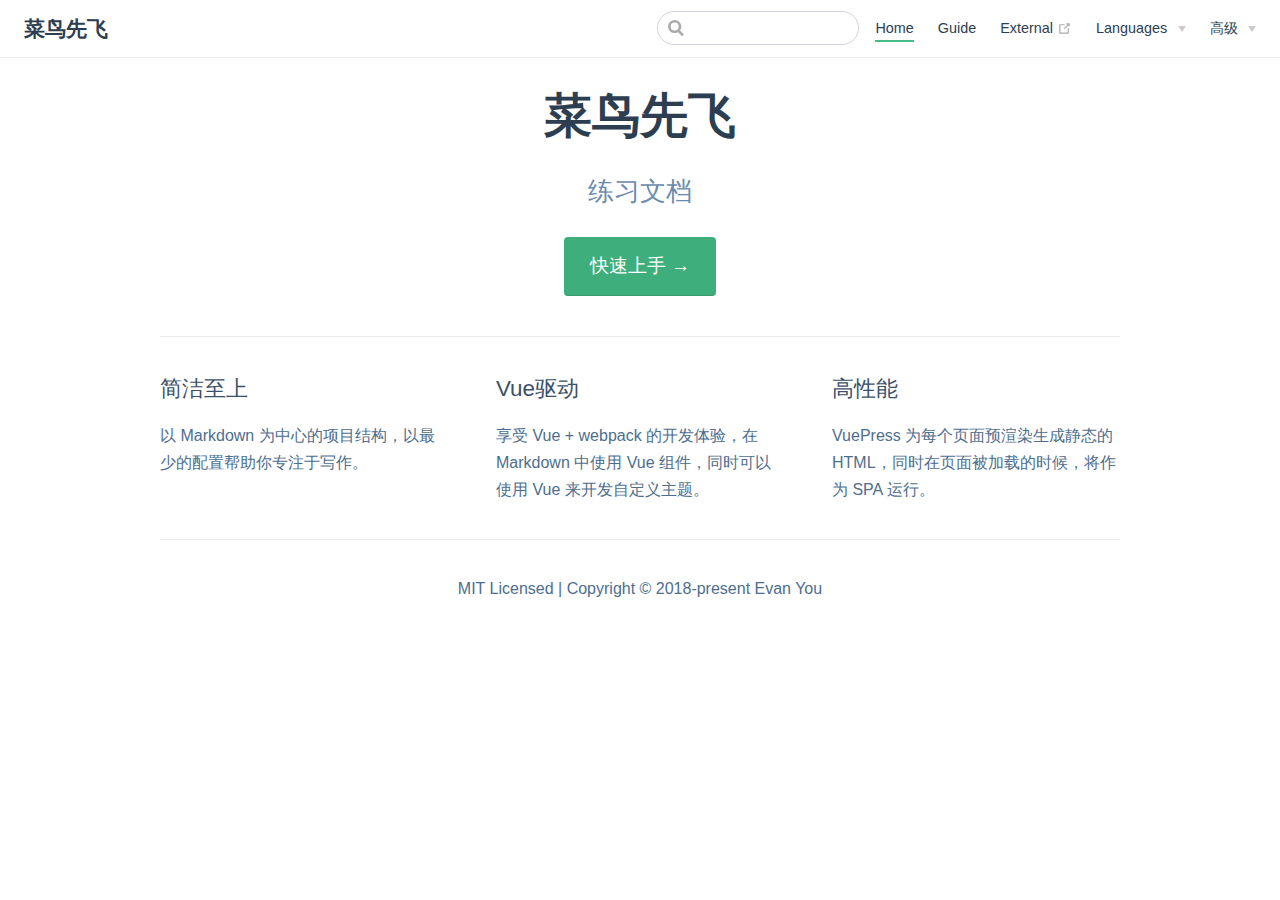
<file: index.html>
<!DOCTYPE html>
<html lang="en-US">
  <head>
    <meta charset="utf-8">
    <meta name="viewport" content="width=device-width,initial-scale=1">
    <title>菜鸟先飞</title>
    <meta name="description" content="练习文档">
    
    
    <link rel="preload" href="/assets/css/0.styles.1623f885.css" as="style"><link rel="preload" href="/assets/js/app.c1b1c427.js" as="script"><link rel="preload" href="/assets/js/2.346c96fb.js" as="script"><link rel="preload" href="/assets/js/6.a565443d.js" as="script"><link rel="prefetch" href="/assets/js/10.334f2528.js"><link rel="prefetch" href="/assets/js/11.91ad08d8.js"><link rel="prefetch" href="/assets/js/12.397485c5.js"><link rel="prefetch" href="/assets/js/13.c76f6aea.js"><link rel="prefetch" href="/assets/js/14.2a42af49.js"><link rel="prefetch" href="/assets/js/15.3828d3ba.js"><link rel="prefetch" href="/assets/js/16.d2a5058e.js"><link rel="prefetch" href="/assets/js/17.c57aa40b.js"><link rel="prefetch" href="/assets/js/18.4a26d176.js"><link rel="prefetch" href="/assets/js/3.d3a04c21.js"><link rel="prefetch" href="/assets/js/4.404ac0f9.js"><link rel="prefetch" href="/assets/js/5.0bc9b5db.js"><link rel="prefetch" href="/assets/js/7.ad9af6e1.js"><link rel="prefetch" href="/assets/js/8.7881b227.js"><link rel="prefetch" href="/assets/js/9.98009f1d.js">
    <link rel="stylesheet" href="/assets/css/0.styles.1623f885.css">
  </head>
  <body>
    <div id="app" data-server-rendered="true"><div class="theme-container no-sidebar"><header class="navbar"><div class="sidebar-button"><svg xmlns="http://www.w3.org/2000/svg" aria-hidden="true" role="img" viewBox="0 0 448 512" class="icon"><path fill="currentColor" d="M436 124H12c-6.627 0-12-5.373-12-12V80c0-6.627 5.373-12 12-12h424c6.627 0 12 5.373 12 12v32c0 6.627-5.373 12-12 12zm0 160H12c-6.627 0-12-5.373-12-12v-32c0-6.627 5.373-12 12-12h424c6.627 0 12 5.373 12 12v32c0 6.627-5.373 12-12 12zm0 160H12c-6.627 0-12-5.373-12-12v-32c0-6.627 5.373-12 12-12h424c6.627 0 12 5.373 12 12v32c0 6.627-5.373 12-12 12z"></path></svg></div> <a href="/" class="home-link router-link-exact-active router-link-active"><!----> <span class="site-name">菜鸟先飞</span></a> <div class="links"><div class="search-box"><input aria-label="Search" autocomplete="off" spellcheck="false" value=""> <!----></div> <nav class="nav-links can-hide"><div class="nav-item"><a href="/" class="nav-link router-link-exact-active router-link-active">Home</a></div><div class="nav-item"><a href="/guide/" class="nav-link">Guide</a></div><div class="nav-item"><a href="https://google.com" target="_blank" rel="noopener noreferrer" class="nav-link external">
  External
  <svg xmlns="http://www.w3.org/2000/svg" aria-hidden="true" x="0px" y="0px" viewBox="0 0 100 100" width="15" height="15" class="icon outbound"><path fill="currentColor" d="M18.8,85.1h56l0,0c2.2,0,4-1.8,4-4v-32h-8v28h-48v-48h28v-8h-32l0,0c-2.2,0-4,1.8-4,4v56C14.8,83.3,16.6,85.1,18.8,85.1z"></path> <polygon fill="currentColor" points="45.7,48.7 51.3,54.3 77.2,28.5 77.2,37.2 85.2,37.2 85.2,14.9 62.8,14.9 62.8,22.9 71.5,22.9"></polygon></svg></a></div><div class="nav-item"><div class="dropdown-wrapper"><button type="button" aria-label="Languages" class="dropdown-title"><span class="title">Languages</span> <span class="arrow right"></span></button> <ul class="nav-dropdown" style="display:none;"><li class="dropdown-item"><!----> <a href="/language/chinese.html" class="nav-link">Chinese</a></li><li class="dropdown-item"><!----> <a href="/language/japanese.html" class="nav-link">Japanese</a></li></ul></div></div><div class="nav-item"><div class="dropdown-wrapper"><button type="button" aria-label="高级" class="dropdown-title"><span class="title">高级</span> <span class="arrow right"></span></button> <ul class="nav-dropdown" style="display:none;"><li class="dropdown-item"><h4>算法</h4> <ul class="dropdown-subitem-wrapper"><li class="dropdown-subitem"><a href="/language/chinese.html" class="nav-link">冒泡</a></li><li class="dropdown-subitem"><a href="/language/japanese.html" class="nav-link">快速</a></li></ul></li><li class="dropdown-item"><h4>设计模式</h4> <ul class="dropdown-subitem-wrapper"><li class="dropdown-subitem"><a href="/home2.html" class="nav-link">工厂</a></li><li class="dropdown-subitem"><a href="/home1.html" class="nav-link">单例</a></li></ul></li></ul></div></div> <!----></nav></div></header> <div class="sidebar-mask"></div> <aside class="sidebar"><nav class="nav-links"><div class="nav-item"><a href="/" class="nav-link router-link-exact-active router-link-active">Home</a></div><div class="nav-item"><a href="/guide/" class="nav-link">Guide</a></div><div class="nav-item"><a href="https://google.com" target="_blank" rel="noopener noreferrer" class="nav-link external">
  External
  <svg xmlns="http://www.w3.org/2000/svg" aria-hidden="true" x="0px" y="0px" viewBox="0 0 100 100" width="15" height="15" class="icon outbound"><path fill="currentColor" d="M18.8,85.1h56l0,0c2.2,0,4-1.8,4-4v-32h-8v28h-48v-48h28v-8h-32l0,0c-2.2,0-4,1.8-4,4v56C14.8,83.3,16.6,85.1,18.8,85.1z"></path> <polygon fill="currentColor" points="45.7,48.7 51.3,54.3 77.2,28.5 77.2,37.2 85.2,37.2 85.2,14.9 62.8,14.9 62.8,22.9 71.5,22.9"></polygon></svg></a></div><div class="nav-item"><div class="dropdown-wrapper"><button type="button" aria-label="Languages" class="dropdown-title"><span class="title">Languages</span> <span class="arrow right"></span></button> <ul class="nav-dropdown" style="display:none;"><li class="dropdown-item"><!----> <a href="/language/chinese.html" class="nav-link">Chinese</a></li><li class="dropdown-item"><!----> <a href="/language/japanese.html" class="nav-link">Japanese</a></li></ul></div></div><div class="nav-item"><div class="dropdown-wrapper"><button type="button" aria-label="高级" class="dropdown-title"><span class="title">高级</span> <span class="arrow right"></span></button> <ul class="nav-dropdown" style="display:none;"><li class="dropdown-item"><h4>算法</h4> <ul class="dropdown-subitem-wrapper"><li class="dropdown-subitem"><a href="/language/chinese.html" class="nav-link">冒泡</a></li><li class="dropdown-subitem"><a href="/language/japanese.html" class="nav-link">快速</a></li></ul></li><li class="dropdown-item"><h4>设计模式</h4> <ul class="dropdown-subitem-wrapper"><li class="dropdown-subitem"><a href="/home2.html" class="nav-link">工厂</a></li><li class="dropdown-subitem"><a href="/home1.html" class="nav-link">单例</a></li></ul></li></ul></div></div> <!----></nav>  <ul class="sidebar-links"><li><section class="sidebar-group depth-0"><p class="sidebar-heading open"><span>Home</span> <!----></p> <!----></section></li></ul> </aside> <main aria-labelledby="main-title" class="home"><header class="hero"><!----> <h1 id="main-title">菜鸟先飞</h1> <p class="description">
      练习文档
    </p> <p class="action"><a href="/zh/guide/" class="nav-link action-button">快速上手 →</a></p></header> <div class="features"><div class="feature"><h2>简洁至上</h2> <p>以 Markdown 为中心的项目结构，以最少的配置帮助你专注于写作。</p></div><div class="feature"><h2>Vue驱动</h2> <p>享受 Vue + webpack 的开发体验，在 Markdown 中使用 Vue 组件，同时可以使用 Vue 来开发自定义主题。</p></div><div class="feature"><h2>高性能</h2> <p>VuePress 为每个页面预渲染生成静态的 HTML，同时在页面被加载的时候，将作为 SPA 运行。</p></div></div> <div class="theme-default-content custom content__default"></div> <div class="footer">
    MIT Licensed | Copyright © 2018-present Evan You
  </div></main></div><div class="global-ui"></div></div>
    <script src="/assets/js/app.c1b1c427.js" defer></script><script src="/assets/js/2.346c96fb.js" defer></script><script src="/assets/js/6.a565443d.js" defer></script>
  </body>
</html>
</file>
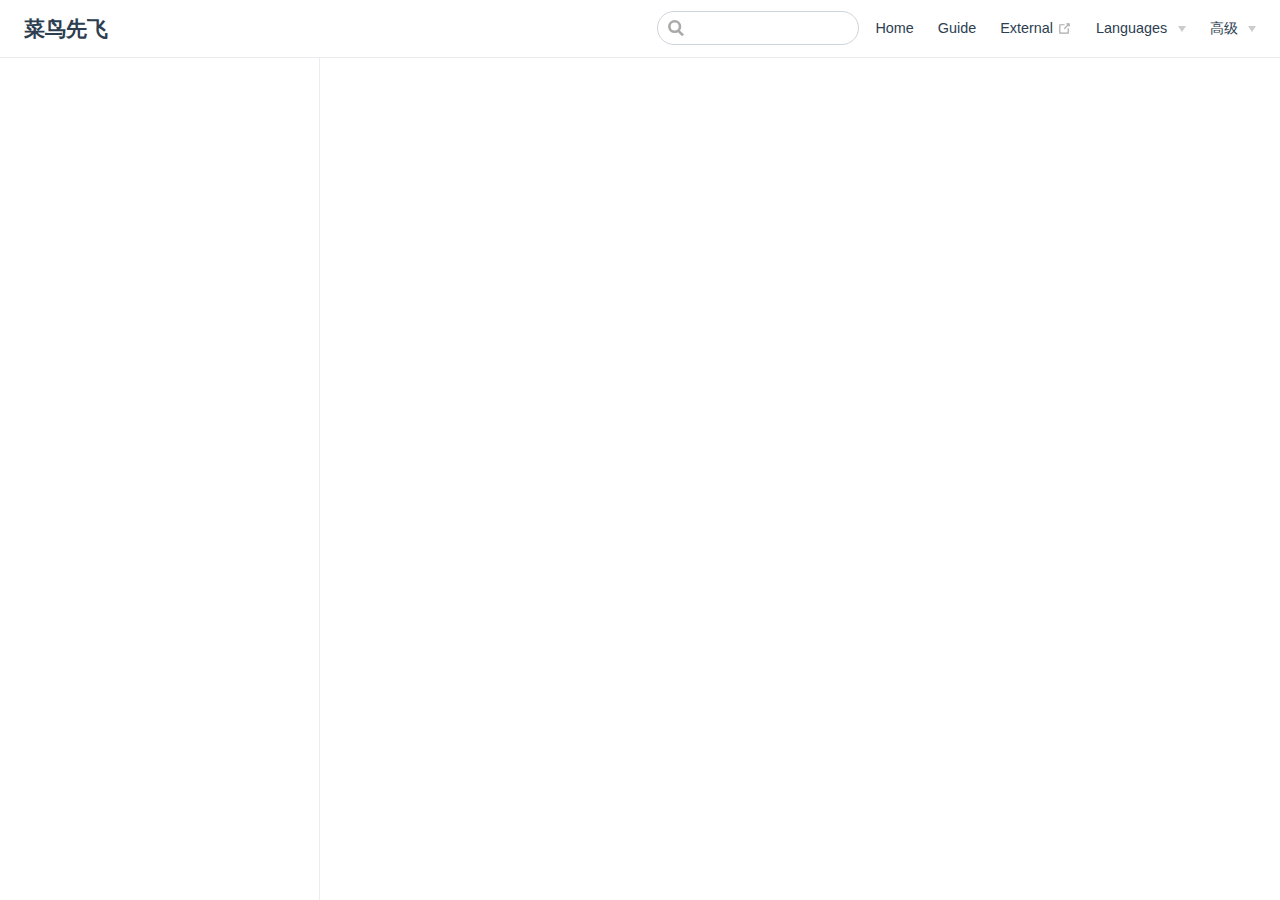
<file: bar/index.html>
<!DOCTYPE html>
<html lang="en-US">
  <head>
    <meta charset="utf-8">
    <meta name="viewport" content="width=device-width,initial-scale=1">
    <title>菜鸟先飞</title>
    <meta name="description" content="练习文档">
    
    
    <link rel="preload" href="/assets/css/0.styles.1623f885.css" as="style"><link rel="preload" href="/assets/js/app.c1b1c427.js" as="script"><link rel="preload" href="/assets/js/2.346c96fb.js" as="script"><link rel="preload" href="/assets/js/7.ad9af6e1.js" as="script"><link rel="prefetch" href="/assets/js/10.334f2528.js"><link rel="prefetch" href="/assets/js/11.91ad08d8.js"><link rel="prefetch" href="/assets/js/12.397485c5.js"><link rel="prefetch" href="/assets/js/13.c76f6aea.js"><link rel="prefetch" href="/assets/js/14.2a42af49.js"><link rel="prefetch" href="/assets/js/15.3828d3ba.js"><link rel="prefetch" href="/assets/js/16.d2a5058e.js"><link rel="prefetch" href="/assets/js/17.c57aa40b.js"><link rel="prefetch" href="/assets/js/18.4a26d176.js"><link rel="prefetch" href="/assets/js/3.d3a04c21.js"><link rel="prefetch" href="/assets/js/4.404ac0f9.js"><link rel="prefetch" href="/assets/js/5.0bc9b5db.js"><link rel="prefetch" href="/assets/js/6.a565443d.js"><link rel="prefetch" href="/assets/js/8.7881b227.js"><link rel="prefetch" href="/assets/js/9.98009f1d.js">
    <link rel="stylesheet" href="/assets/css/0.styles.1623f885.css">
  </head>
  <body>
    <div id="app" data-server-rendered="true"><div class="theme-container"><header class="navbar"><div class="sidebar-button"><svg xmlns="http://www.w3.org/2000/svg" aria-hidden="true" role="img" viewBox="0 0 448 512" class="icon"><path fill="currentColor" d="M436 124H12c-6.627 0-12-5.373-12-12V80c0-6.627 5.373-12 12-12h424c6.627 0 12 5.373 12 12v32c0 6.627-5.373 12-12 12zm0 160H12c-6.627 0-12-5.373-12-12v-32c0-6.627 5.373-12 12-12h424c6.627 0 12 5.373 12 12v32c0 6.627-5.373 12-12 12zm0 160H12c-6.627 0-12-5.373-12-12v-32c0-6.627 5.373-12 12-12h424c6.627 0 12 5.373 12 12v32c0 6.627-5.373 12-12 12z"></path></svg></div> <a href="/" class="home-link router-link-active"><!----> <span class="site-name">菜鸟先飞</span></a> <div class="links"><div class="search-box"><input aria-label="Search" autocomplete="off" spellcheck="false" value=""> <!----></div> <nav class="nav-links can-hide"><div class="nav-item"><a href="/" class="nav-link">Home</a></div><div class="nav-item"><a href="/guide/" class="nav-link">Guide</a></div><div class="nav-item"><a href="https://google.com" target="_blank" rel="noopener noreferrer" class="nav-link external">
  External
  <svg xmlns="http://www.w3.org/2000/svg" aria-hidden="true" x="0px" y="0px" viewBox="0 0 100 100" width="15" height="15" class="icon outbound"><path fill="currentColor" d="M18.8,85.1h56l0,0c2.2,0,4-1.8,4-4v-32h-8v28h-48v-48h28v-8h-32l0,0c-2.2,0-4,1.8-4,4v56C14.8,83.3,16.6,85.1,18.8,85.1z"></path> <polygon fill="currentColor" points="45.7,48.7 51.3,54.3 77.2,28.5 77.2,37.2 85.2,37.2 85.2,14.9 62.8,14.9 62.8,22.9 71.5,22.9"></polygon></svg></a></div><div class="nav-item"><div class="dropdown-wrapper"><button type="button" aria-label="Languages" class="dropdown-title"><span class="title">Languages</span> <span class="arrow right"></span></button> <ul class="nav-dropdown" style="display:none;"><li class="dropdown-item"><!----> <a href="/language/chinese.html" class="nav-link">Chinese</a></li><li class="dropdown-item"><!----> <a href="/language/japanese.html" class="nav-link">Japanese</a></li></ul></div></div><div class="nav-item"><div class="dropdown-wrapper"><button type="button" aria-label="高级" class="dropdown-title"><span class="title">高级</span> <span class="arrow right"></span></button> <ul class="nav-dropdown" style="display:none;"><li class="dropdown-item"><h4>算法</h4> <ul class="dropdown-subitem-wrapper"><li class="dropdown-subitem"><a href="/language/chinese.html" class="nav-link">冒泡</a></li><li class="dropdown-subitem"><a href="/language/japanese.html" class="nav-link">快速</a></li></ul></li><li class="dropdown-item"><h4>设计模式</h4> <ul class="dropdown-subitem-wrapper"><li class="dropdown-subitem"><a href="/home2.html" class="nav-link">工厂</a></li><li class="dropdown-subitem"><a href="/home1.html" class="nav-link">单例</a></li></ul></li></ul></div></div> <!----></nav></div></header> <div class="sidebar-mask"></div> <aside class="sidebar"><nav class="nav-links"><div class="nav-item"><a href="/" class="nav-link">Home</a></div><div class="nav-item"><a href="/guide/" class="nav-link">Guide</a></div><div class="nav-item"><a href="https://google.com" target="_blank" rel="noopener noreferrer" class="nav-link external">
  External
  <svg xmlns="http://www.w3.org/2000/svg" aria-hidden="true" x="0px" y="0px" viewBox="0 0 100 100" width="15" height="15" class="icon outbound"><path fill="currentColor" d="M18.8,85.1h56l0,0c2.2,0,4-1.8,4-4v-32h-8v28h-48v-48h28v-8h-32l0,0c-2.2,0-4,1.8-4,4v56C14.8,83.3,16.6,85.1,18.8,85.1z"></path> <polygon fill="currentColor" points="45.7,48.7 51.3,54.3 77.2,28.5 77.2,37.2 85.2,37.2 85.2,14.9 62.8,14.9 62.8,22.9 71.5,22.9"></polygon></svg></a></div><div class="nav-item"><div class="dropdown-wrapper"><button type="button" aria-label="Languages" class="dropdown-title"><span class="title">Languages</span> <span class="arrow right"></span></button> <ul class="nav-dropdown" style="display:none;"><li class="dropdown-item"><!----> <a href="/language/chinese.html" class="nav-link">Chinese</a></li><li class="dropdown-item"><!----> <a href="/language/japanese.html" class="nav-link">Japanese</a></li></ul></div></div><div class="nav-item"><div class="dropdown-wrapper"><button type="button" aria-label="高级" class="dropdown-title"><span class="title">高级</span> <span class="arrow right"></span></button> <ul class="nav-dropdown" style="display:none;"><li class="dropdown-item"><h4>算法</h4> <ul class="dropdown-subitem-wrapper"><li class="dropdown-subitem"><a href="/language/chinese.html" class="nav-link">冒泡</a></li><li class="dropdown-subitem"><a href="/language/japanese.html" class="nav-link">快速</a></li></ul></li><li class="dropdown-item"><h4>设计模式</h4> <ul class="dropdown-subitem-wrapper"><li class="dropdown-subitem"><a href="/home2.html" class="nav-link">工厂</a></li><li class="dropdown-subitem"><a href="/home1.html" class="nav-link">单例</a></li></ul></li></ul></div></div> <!----></nav>  <ul class="sidebar-links"><li><section class="sidebar-group depth-0"><p class="sidebar-heading open"><span></span> <!----></p> <!----></section></li></ul> </aside> <main class="page"> <div class="theme-default-content content__default"></div> <footer class="page-edit"><!----> <!----></footer> <!----> </main></div><div class="global-ui"></div></div>
    <script src="/assets/js/app.c1b1c427.js" defer></script><script src="/assets/js/2.346c96fb.js" defer></script><script src="/assets/js/7.ad9af6e1.js" defer></script>
  </body>
</html>
</file>
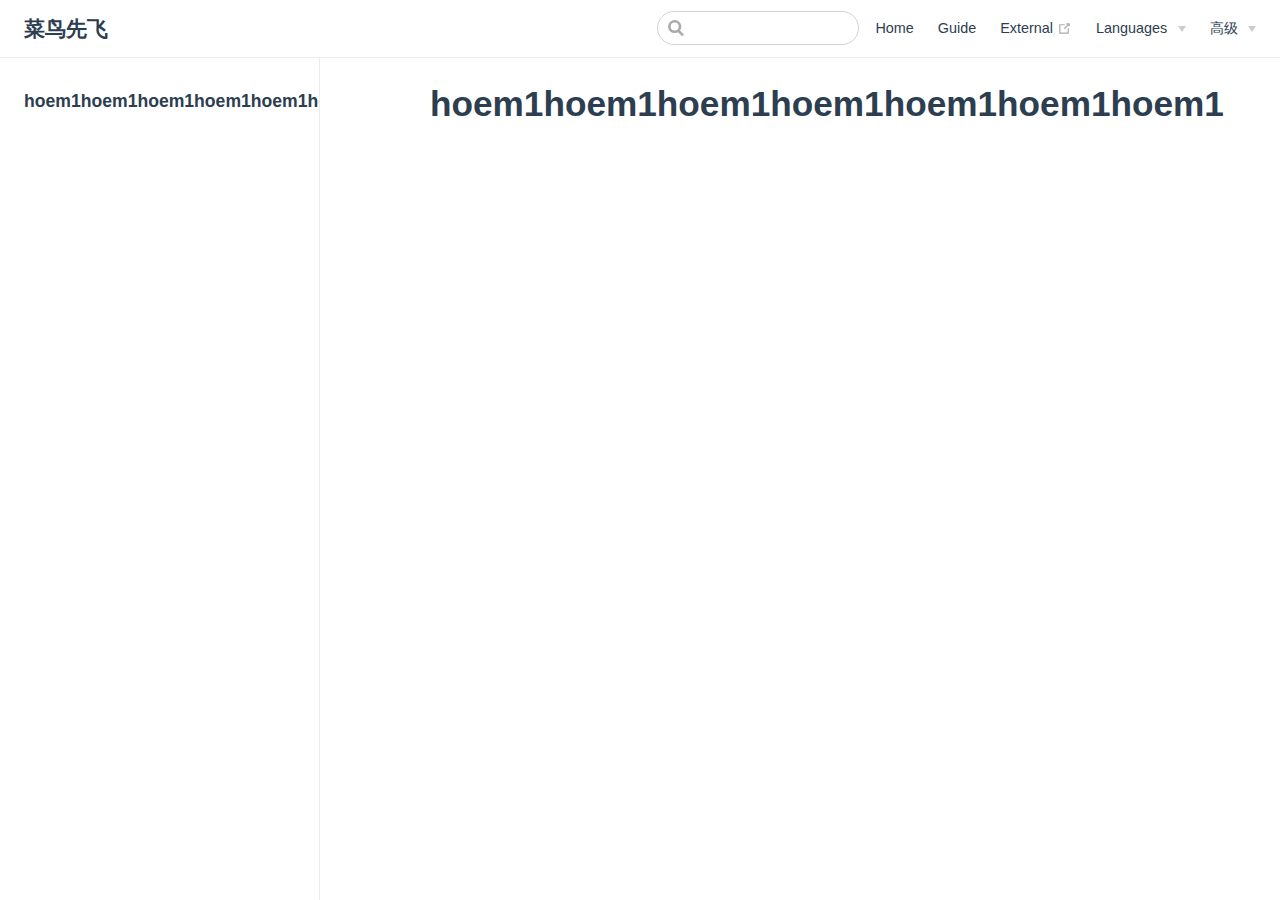
<file: Home1.html>
<!DOCTYPE html>
<html lang="en-US">
  <head>
    <meta charset="utf-8">
    <meta name="viewport" content="width=device-width,initial-scale=1">
    <title>hoem1hoem1hoem1hoem1hoem1hoem1hoem1 | 菜鸟先飞</title>
    <meta name="description" content="练习文档">
    
    
    <link rel="preload" href="/assets/css/0.styles.1623f885.css" as="style"><link rel="preload" href="/assets/js/app.c1b1c427.js" as="script"><link rel="preload" href="/assets/js/2.346c96fb.js" as="script"><link rel="preload" href="/assets/js/5.0bc9b5db.js" as="script"><link rel="prefetch" href="/assets/js/10.334f2528.js"><link rel="prefetch" href="/assets/js/11.91ad08d8.js"><link rel="prefetch" href="/assets/js/12.397485c5.js"><link rel="prefetch" href="/assets/js/13.c76f6aea.js"><link rel="prefetch" href="/assets/js/14.2a42af49.js"><link rel="prefetch" href="/assets/js/15.3828d3ba.js"><link rel="prefetch" href="/assets/js/16.d2a5058e.js"><link rel="prefetch" href="/assets/js/17.c57aa40b.js"><link rel="prefetch" href="/assets/js/18.4a26d176.js"><link rel="prefetch" href="/assets/js/3.d3a04c21.js"><link rel="prefetch" href="/assets/js/4.404ac0f9.js"><link rel="prefetch" href="/assets/js/6.a565443d.js"><link rel="prefetch" href="/assets/js/7.ad9af6e1.js"><link rel="prefetch" href="/assets/js/8.7881b227.js"><link rel="prefetch" href="/assets/js/9.98009f1d.js">
    <link rel="stylesheet" href="/assets/css/0.styles.1623f885.css">
  </head>
  <body>
    <div id="app" data-server-rendered="true"><div class="theme-container"><header class="navbar"><div class="sidebar-button"><svg xmlns="http://www.w3.org/2000/svg" aria-hidden="true" role="img" viewBox="0 0 448 512" class="icon"><path fill="currentColor" d="M436 124H12c-6.627 0-12-5.373-12-12V80c0-6.627 5.373-12 12-12h424c6.627 0 12 5.373 12 12v32c0 6.627-5.373 12-12 12zm0 160H12c-6.627 0-12-5.373-12-12v-32c0-6.627 5.373-12 12-12h424c6.627 0 12 5.373 12 12v32c0 6.627-5.373 12-12 12zm0 160H12c-6.627 0-12-5.373-12-12v-32c0-6.627 5.373-12 12-12h424c6.627 0 12 5.373 12 12v32c0 6.627-5.373 12-12 12z"></path></svg></div> <a href="/" class="home-link router-link-active"><!----> <span class="site-name">菜鸟先飞</span></a> <div class="links"><div class="search-box"><input aria-label="Search" autocomplete="off" spellcheck="false" value=""> <!----></div> <nav class="nav-links can-hide"><div class="nav-item"><a href="/" class="nav-link">Home</a></div><div class="nav-item"><a href="/guide/" class="nav-link">Guide</a></div><div class="nav-item"><a href="https://google.com" target="_blank" rel="noopener noreferrer" class="nav-link external">
  External
  <svg xmlns="http://www.w3.org/2000/svg" aria-hidden="true" x="0px" y="0px" viewBox="0 0 100 100" width="15" height="15" class="icon outbound"><path fill="currentColor" d="M18.8,85.1h56l0,0c2.2,0,4-1.8,4-4v-32h-8v28h-48v-48h28v-8h-32l0,0c-2.2,0-4,1.8-4,4v56C14.8,83.3,16.6,85.1,18.8,85.1z"></path> <polygon fill="currentColor" points="45.7,48.7 51.3,54.3 77.2,28.5 77.2,37.2 85.2,37.2 85.2,14.9 62.8,14.9 62.8,22.9 71.5,22.9"></polygon></svg></a></div><div class="nav-item"><div class="dropdown-wrapper"><button type="button" aria-label="Languages" class="dropdown-title"><span class="title">Languages</span> <span class="arrow right"></span></button> <ul class="nav-dropdown" style="display:none;"><li class="dropdown-item"><!----> <a href="/language/chinese.html" class="nav-link">Chinese</a></li><li class="dropdown-item"><!----> <a href="/language/japanese.html" class="nav-link">Japanese</a></li></ul></div></div><div class="nav-item"><div class="dropdown-wrapper"><button type="button" aria-label="高级" class="dropdown-title"><span class="title">高级</span> <span class="arrow right"></span></button> <ul class="nav-dropdown" style="display:none;"><li class="dropdown-item"><h4>算法</h4> <ul class="dropdown-subitem-wrapper"><li class="dropdown-subitem"><a href="/language/chinese.html" class="nav-link">冒泡</a></li><li class="dropdown-subitem"><a href="/language/japanese.html" class="nav-link">快速</a></li></ul></li><li class="dropdown-item"><h4>设计模式</h4> <ul class="dropdown-subitem-wrapper"><li class="dropdown-subitem"><a href="/home2.html" class="nav-link">工厂</a></li><li class="dropdown-subitem"><a href="/home1.html" class="nav-link">单例</a></li></ul></li></ul></div></div> <!----></nav></div></header> <div class="sidebar-mask"></div> <aside class="sidebar"><nav class="nav-links"><div class="nav-item"><a href="/" class="nav-link">Home</a></div><div class="nav-item"><a href="/guide/" class="nav-link">Guide</a></div><div class="nav-item"><a href="https://google.com" target="_blank" rel="noopener noreferrer" class="nav-link external">
  External
  <svg xmlns="http://www.w3.org/2000/svg" aria-hidden="true" x="0px" y="0px" viewBox="0 0 100 100" width="15" height="15" class="icon outbound"><path fill="currentColor" d="M18.8,85.1h56l0,0c2.2,0,4-1.8,4-4v-32h-8v28h-48v-48h28v-8h-32l0,0c-2.2,0-4,1.8-4,4v56C14.8,83.3,16.6,85.1,18.8,85.1z"></path> <polygon fill="currentColor" points="45.7,48.7 51.3,54.3 77.2,28.5 77.2,37.2 85.2,37.2 85.2,14.9 62.8,14.9 62.8,22.9 71.5,22.9"></polygon></svg></a></div><div class="nav-item"><div class="dropdown-wrapper"><button type="button" aria-label="Languages" class="dropdown-title"><span class="title">Languages</span> <span class="arrow right"></span></button> <ul class="nav-dropdown" style="display:none;"><li class="dropdown-item"><!----> <a href="/language/chinese.html" class="nav-link">Chinese</a></li><li class="dropdown-item"><!----> <a href="/language/japanese.html" class="nav-link">Japanese</a></li></ul></div></div><div class="nav-item"><div class="dropdown-wrapper"><button type="button" aria-label="高级" class="dropdown-title"><span class="title">高级</span> <span class="arrow right"></span></button> <ul class="nav-dropdown" style="display:none;"><li class="dropdown-item"><h4>算法</h4> <ul class="dropdown-subitem-wrapper"><li class="dropdown-subitem"><a href="/language/chinese.html" class="nav-link">冒泡</a></li><li class="dropdown-subitem"><a href="/language/japanese.html" class="nav-link">快速</a></li></ul></li><li class="dropdown-item"><h4>设计模式</h4> <ul class="dropdown-subitem-wrapper"><li class="dropdown-subitem"><a href="/home2.html" class="nav-link">工厂</a></li><li class="dropdown-subitem"><a href="/home1.html" class="nav-link">单例</a></li></ul></li></ul></div></div> <!----></nav>  <ul class="sidebar-links"><li><section class="sidebar-group depth-0"><p class="sidebar-heading open"><span>hoem1hoem1hoem1hoem1hoem1hoem1hoem1</span> <!----></p> <!----></section></li></ul> </aside> <main class="page"> <div class="theme-default-content content__default"><h1 id="hoem1hoem1hoem1hoem1hoem1hoem1hoem1"><a href="#hoem1hoem1hoem1hoem1hoem1hoem1hoem1" class="header-anchor">#</a> hoem1hoem1hoem1hoem1hoem1hoem1hoem1</h1></div> <footer class="page-edit"><!----> <!----></footer> <!----> </main></div><div class="global-ui"></div></div>
    <script src="/assets/js/app.c1b1c427.js" defer></script><script src="/assets/js/2.346c96fb.js" defer></script><script src="/assets/js/5.0bc9b5db.js" defer></script>
  </body>
</html>
</file>
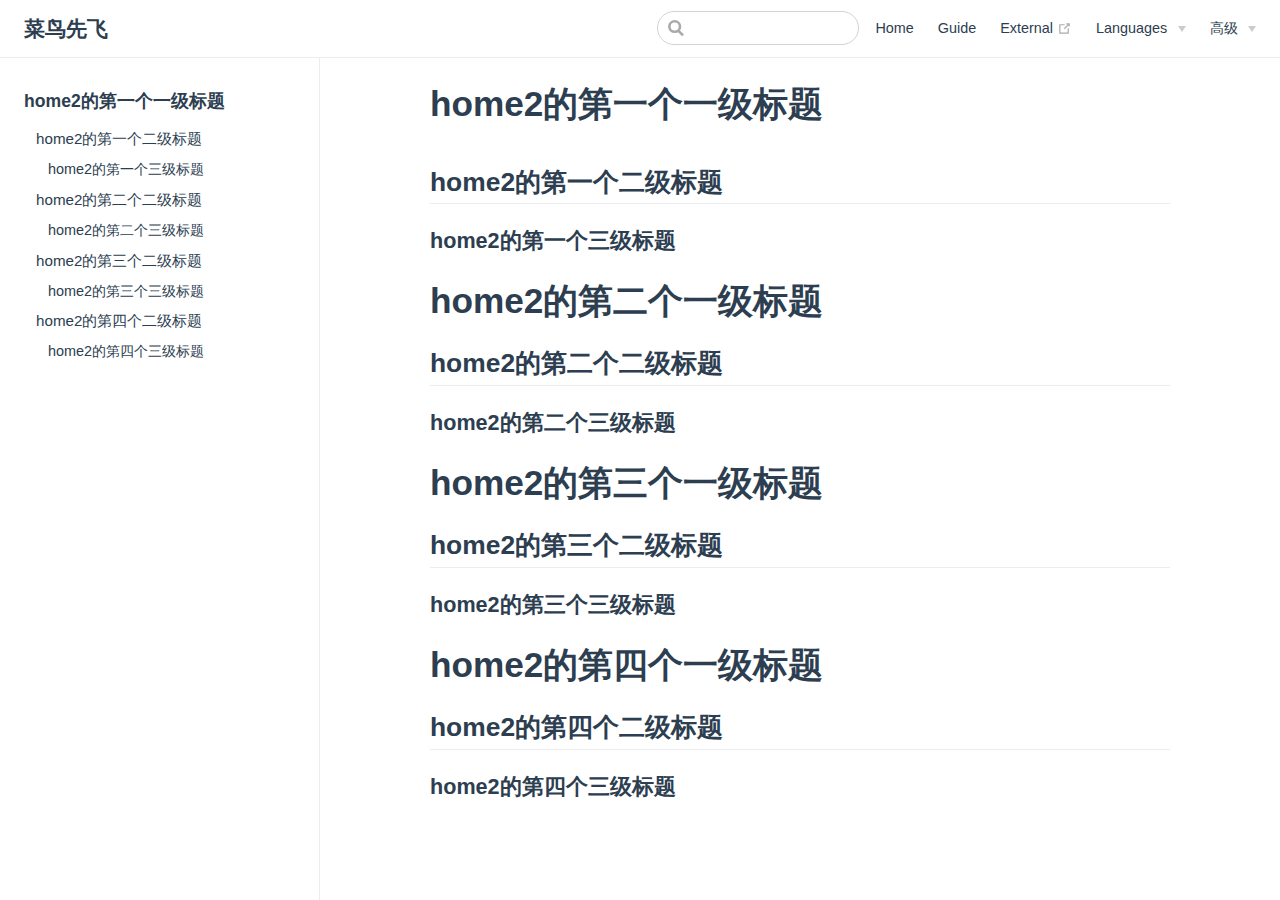
<file: home2.html>
<!DOCTYPE html>
<html lang="en-US">
  <head>
    <meta charset="utf-8">
    <meta name="viewport" content="width=device-width,initial-scale=1">
    <title>home2的第一个一级标题 | 菜鸟先飞</title>
    <meta name="description" content="练习文档">
    
    
    <link rel="preload" href="/assets/css/0.styles.1623f885.css" as="style"><link rel="preload" href="/assets/js/app.c1b1c427.js" as="script"><link rel="preload" href="/assets/js/2.346c96fb.js" as="script"><link rel="preload" href="/assets/js/11.91ad08d8.js" as="script"><link rel="prefetch" href="/assets/js/10.334f2528.js"><link rel="prefetch" href="/assets/js/12.397485c5.js"><link rel="prefetch" href="/assets/js/13.c76f6aea.js"><link rel="prefetch" href="/assets/js/14.2a42af49.js"><link rel="prefetch" href="/assets/js/15.3828d3ba.js"><link rel="prefetch" href="/assets/js/16.d2a5058e.js"><link rel="prefetch" href="/assets/js/17.c57aa40b.js"><link rel="prefetch" href="/assets/js/18.4a26d176.js"><link rel="prefetch" href="/assets/js/3.d3a04c21.js"><link rel="prefetch" href="/assets/js/4.404ac0f9.js"><link rel="prefetch" href="/assets/js/5.0bc9b5db.js"><link rel="prefetch" href="/assets/js/6.a565443d.js"><link rel="prefetch" href="/assets/js/7.ad9af6e1.js"><link rel="prefetch" href="/assets/js/8.7881b227.js"><link rel="prefetch" href="/assets/js/9.98009f1d.js">
    <link rel="stylesheet" href="/assets/css/0.styles.1623f885.css">
  </head>
  <body>
    <div id="app" data-server-rendered="true"><div class="theme-container"><header class="navbar"><div class="sidebar-button"><svg xmlns="http://www.w3.org/2000/svg" aria-hidden="true" role="img" viewBox="0 0 448 512" class="icon"><path fill="currentColor" d="M436 124H12c-6.627 0-12-5.373-12-12V80c0-6.627 5.373-12 12-12h424c6.627 0 12 5.373 12 12v32c0 6.627-5.373 12-12 12zm0 160H12c-6.627 0-12-5.373-12-12v-32c0-6.627 5.373-12 12-12h424c6.627 0 12 5.373 12 12v32c0 6.627-5.373 12-12 12zm0 160H12c-6.627 0-12-5.373-12-12v-32c0-6.627 5.373-12 12-12h424c6.627 0 12 5.373 12 12v32c0 6.627-5.373 12-12 12z"></path></svg></div> <a href="/" class="home-link router-link-active"><!----> <span class="site-name">菜鸟先飞</span></a> <div class="links"><div class="search-box"><input aria-label="Search" autocomplete="off" spellcheck="false" value=""> <!----></div> <nav class="nav-links can-hide"><div class="nav-item"><a href="/" class="nav-link">Home</a></div><div class="nav-item"><a href="/guide/" class="nav-link">Guide</a></div><div class="nav-item"><a href="https://google.com" target="_blank" rel="noopener noreferrer" class="nav-link external">
  External
  <svg xmlns="http://www.w3.org/2000/svg" aria-hidden="true" x="0px" y="0px" viewBox="0 0 100 100" width="15" height="15" class="icon outbound"><path fill="currentColor" d="M18.8,85.1h56l0,0c2.2,0,4-1.8,4-4v-32h-8v28h-48v-48h28v-8h-32l0,0c-2.2,0-4,1.8-4,4v56C14.8,83.3,16.6,85.1,18.8,85.1z"></path> <polygon fill="currentColor" points="45.7,48.7 51.3,54.3 77.2,28.5 77.2,37.2 85.2,37.2 85.2,14.9 62.8,14.9 62.8,22.9 71.5,22.9"></polygon></svg></a></div><div class="nav-item"><div class="dropdown-wrapper"><button type="button" aria-label="Languages" class="dropdown-title"><span class="title">Languages</span> <span class="arrow right"></span></button> <ul class="nav-dropdown" style="display:none;"><li class="dropdown-item"><!----> <a href="/language/chinese.html" class="nav-link">Chinese</a></li><li class="dropdown-item"><!----> <a href="/language/japanese.html" class="nav-link">Japanese</a></li></ul></div></div><div class="nav-item"><div class="dropdown-wrapper"><button type="button" aria-label="高级" class="dropdown-title"><span class="title">高级</span> <span class="arrow right"></span></button> <ul class="nav-dropdown" style="display:none;"><li class="dropdown-item"><h4>算法</h4> <ul class="dropdown-subitem-wrapper"><li class="dropdown-subitem"><a href="/language/chinese.html" class="nav-link">冒泡</a></li><li class="dropdown-subitem"><a href="/language/japanese.html" class="nav-link">快速</a></li></ul></li><li class="dropdown-item"><h4>设计模式</h4> <ul class="dropdown-subitem-wrapper"><li class="dropdown-subitem"><a href="/home2.html" class="nav-link router-link-exact-active router-link-active">工厂</a></li><li class="dropdown-subitem"><a href="/home1.html" class="nav-link">单例</a></li></ul></li></ul></div></div> <!----></nav></div></header> <div class="sidebar-mask"></div> <aside class="sidebar"><nav class="nav-links"><div class="nav-item"><a href="/" class="nav-link">Home</a></div><div class="nav-item"><a href="/guide/" class="nav-link">Guide</a></div><div class="nav-item"><a href="https://google.com" target="_blank" rel="noopener noreferrer" class="nav-link external">
  External
  <svg xmlns="http://www.w3.org/2000/svg" aria-hidden="true" x="0px" y="0px" viewBox="0 0 100 100" width="15" height="15" class="icon outbound"><path fill="currentColor" d="M18.8,85.1h56l0,0c2.2,0,4-1.8,4-4v-32h-8v28h-48v-48h28v-8h-32l0,0c-2.2,0-4,1.8-4,4v56C14.8,83.3,16.6,85.1,18.8,85.1z"></path> <polygon fill="currentColor" points="45.7,48.7 51.3,54.3 77.2,28.5 77.2,37.2 85.2,37.2 85.2,14.9 62.8,14.9 62.8,22.9 71.5,22.9"></polygon></svg></a></div><div class="nav-item"><div class="dropdown-wrapper"><button type="button" aria-label="Languages" class="dropdown-title"><span class="title">Languages</span> <span class="arrow right"></span></button> <ul class="nav-dropdown" style="display:none;"><li class="dropdown-item"><!----> <a href="/language/chinese.html" class="nav-link">Chinese</a></li><li class="dropdown-item"><!----> <a href="/language/japanese.html" class="nav-link">Japanese</a></li></ul></div></div><div class="nav-item"><div class="dropdown-wrapper"><button type="button" aria-label="高级" class="dropdown-title"><span class="title">高级</span> <span class="arrow right"></span></button> <ul class="nav-dropdown" style="display:none;"><li class="dropdown-item"><h4>算法</h4> <ul class="dropdown-subitem-wrapper"><li class="dropdown-subitem"><a href="/language/chinese.html" class="nav-link">冒泡</a></li><li class="dropdown-subitem"><a href="/language/japanese.html" class="nav-link">快速</a></li></ul></li><li class="dropdown-item"><h4>设计模式</h4> <ul class="dropdown-subitem-wrapper"><li class="dropdown-subitem"><a href="/home2.html" class="nav-link router-link-exact-active router-link-active">工厂</a></li><li class="dropdown-subitem"><a href="/home1.html" class="nav-link">单例</a></li></ul></li></ul></div></div> <!----></nav>  <ul class="sidebar-links"><li><section class="sidebar-group depth-0"><p class="sidebar-heading open"><span>home2的第一个一级标题</span> <!----></p> <ul class="sidebar-links sidebar-group-items"><li><a href="/home2.html#home2的第一个二级标题" class="sidebar-link">home2的第一个二级标题</a><ul class="sidebar-sub-headers"><li class="sidebar-sub-header"><a href="/home2.html#home2的第一个三级标题" class="sidebar-link">home2的第一个三级标题</a></li></ul></li><li><a href="/home2.html#home2的第二个二级标题" class="sidebar-link">home2的第二个二级标题</a><ul class="sidebar-sub-headers"><li class="sidebar-sub-header"><a href="/home2.html#home2的第二个三级标题" class="sidebar-link">home2的第二个三级标题</a></li></ul></li><li><a href="/home2.html#home2的第三个二级标题" class="sidebar-link">home2的第三个二级标题</a><ul class="sidebar-sub-headers"><li class="sidebar-sub-header"><a href="/home2.html#home2的第三个三级标题" class="sidebar-link">home2的第三个三级标题</a></li></ul></li><li><a href="/home2.html#home2的第四个二级标题" class="sidebar-link">home2的第四个二级标题</a><ul class="sidebar-sub-headers"><li class="sidebar-sub-header"><a href="/home2.html#home2的第四个三级标题" class="sidebar-link">home2的第四个三级标题</a></li></ul></li></ul></section></li></ul> </aside> <main class="page"> <div class="theme-default-content content__default"><h1 id="home2的第一个一级标题"><a href="#home2的第一个一级标题" class="header-anchor">#</a> home2的第一个一级标题</h1> <h2 id="home2的第一个二级标题"><a href="#home2的第一个二级标题" class="header-anchor">#</a> home2的第一个二级标题</h2> <h3 id="home2的第一个三级标题"><a href="#home2的第一个三级标题" class="header-anchor">#</a> home2的第一个三级标题</h3> <h1 id="home2的第二个一级标题"><a href="#home2的第二个一级标题" class="header-anchor">#</a> home2的第二个一级标题</h1> <h2 id="home2的第二个二级标题"><a href="#home2的第二个二级标题" class="header-anchor">#</a> home2的第二个二级标题</h2> <h3 id="home2的第二个三级标题"><a href="#home2的第二个三级标题" class="header-anchor">#</a> home2的第二个三级标题</h3> <h1 id="home2的第三个一级标题"><a href="#home2的第三个一级标题" class="header-anchor">#</a> home2的第三个一级标题</h1> <h2 id="home2的第三个二级标题"><a href="#home2的第三个二级标题" class="header-anchor">#</a> home2的第三个二级标题</h2> <h3 id="home2的第三个三级标题"><a href="#home2的第三个三级标题" class="header-anchor">#</a> home2的第三个三级标题</h3> <h1 id="home2的第四个一级标题"><a href="#home2的第四个一级标题" class="header-anchor">#</a> home2的第四个一级标题</h1> <h2 id="home2的第四个二级标题"><a href="#home2的第四个二级标题" class="header-anchor">#</a> home2的第四个二级标题</h2> <h3 id="home2的第四个三级标题"><a href="#home2的第四个三级标题" class="header-anchor">#</a> home2的第四个三级标题</h3></div> <footer class="page-edit"><!----> <!----></footer> <!----> </main></div><div class="global-ui"></div></div>
    <script src="/assets/js/app.c1b1c427.js" defer></script><script src="/assets/js/2.346c96fb.js" defer></script><script src="/assets/js/11.91ad08d8.js" defer></script>
  </body>
</html>
</file>
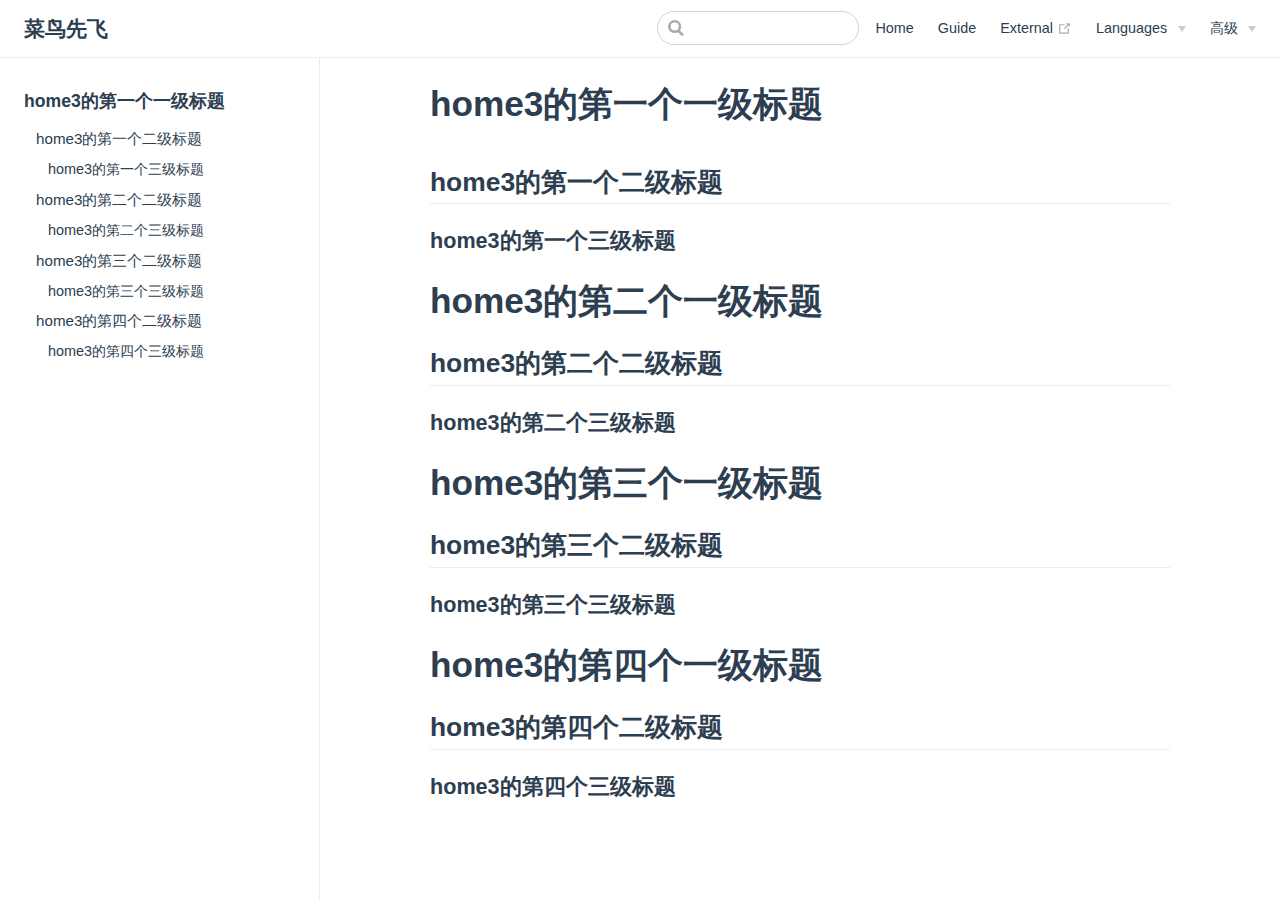
<file: home3.html>
<!DOCTYPE html>
<html lang="en-US">
  <head>
    <meta charset="utf-8">
    <meta name="viewport" content="width=device-width,initial-scale=1">
    <title>home3的第一个一级标题 | 菜鸟先飞</title>
    <meta name="description" content="练习文档">
    
    
    <link rel="preload" href="/assets/css/0.styles.1623f885.css" as="style"><link rel="preload" href="/assets/js/app.c1b1c427.js" as="script"><link rel="preload" href="/assets/js/2.346c96fb.js" as="script"><link rel="preload" href="/assets/js/12.397485c5.js" as="script"><link rel="prefetch" href="/assets/js/10.334f2528.js"><link rel="prefetch" href="/assets/js/11.91ad08d8.js"><link rel="prefetch" href="/assets/js/13.c76f6aea.js"><link rel="prefetch" href="/assets/js/14.2a42af49.js"><link rel="prefetch" href="/assets/js/15.3828d3ba.js"><link rel="prefetch" href="/assets/js/16.d2a5058e.js"><link rel="prefetch" href="/assets/js/17.c57aa40b.js"><link rel="prefetch" href="/assets/js/18.4a26d176.js"><link rel="prefetch" href="/assets/js/3.d3a04c21.js"><link rel="prefetch" href="/assets/js/4.404ac0f9.js"><link rel="prefetch" href="/assets/js/5.0bc9b5db.js"><link rel="prefetch" href="/assets/js/6.a565443d.js"><link rel="prefetch" href="/assets/js/7.ad9af6e1.js"><link rel="prefetch" href="/assets/js/8.7881b227.js"><link rel="prefetch" href="/assets/js/9.98009f1d.js">
    <link rel="stylesheet" href="/assets/css/0.styles.1623f885.css">
  </head>
  <body>
    <div id="app" data-server-rendered="true"><div class="theme-container"><header class="navbar"><div class="sidebar-button"><svg xmlns="http://www.w3.org/2000/svg" aria-hidden="true" role="img" viewBox="0 0 448 512" class="icon"><path fill="currentColor" d="M436 124H12c-6.627 0-12-5.373-12-12V80c0-6.627 5.373-12 12-12h424c6.627 0 12 5.373 12 12v32c0 6.627-5.373 12-12 12zm0 160H12c-6.627 0-12-5.373-12-12v-32c0-6.627 5.373-12 12-12h424c6.627 0 12 5.373 12 12v32c0 6.627-5.373 12-12 12zm0 160H12c-6.627 0-12-5.373-12-12v-32c0-6.627 5.373-12 12-12h424c6.627 0 12 5.373 12 12v32c0 6.627-5.373 12-12 12z"></path></svg></div> <a href="/" class="home-link router-link-active"><!----> <span class="site-name">菜鸟先飞</span></a> <div class="links"><div class="search-box"><input aria-label="Search" autocomplete="off" spellcheck="false" value=""> <!----></div> <nav class="nav-links can-hide"><div class="nav-item"><a href="/" class="nav-link">Home</a></div><div class="nav-item"><a href="/guide/" class="nav-link">Guide</a></div><div class="nav-item"><a href="https://google.com" target="_blank" rel="noopener noreferrer" class="nav-link external">
  External
  <svg xmlns="http://www.w3.org/2000/svg" aria-hidden="true" x="0px" y="0px" viewBox="0 0 100 100" width="15" height="15" class="icon outbound"><path fill="currentColor" d="M18.8,85.1h56l0,0c2.2,0,4-1.8,4-4v-32h-8v28h-48v-48h28v-8h-32l0,0c-2.2,0-4,1.8-4,4v56C14.8,83.3,16.6,85.1,18.8,85.1z"></path> <polygon fill="currentColor" points="45.7,48.7 51.3,54.3 77.2,28.5 77.2,37.2 85.2,37.2 85.2,14.9 62.8,14.9 62.8,22.9 71.5,22.9"></polygon></svg></a></div><div class="nav-item"><div class="dropdown-wrapper"><button type="button" aria-label="Languages" class="dropdown-title"><span class="title">Languages</span> <span class="arrow right"></span></button> <ul class="nav-dropdown" style="display:none;"><li class="dropdown-item"><!----> <a href="/language/chinese.html" class="nav-link">Chinese</a></li><li class="dropdown-item"><!----> <a href="/language/japanese.html" class="nav-link">Japanese</a></li></ul></div></div><div class="nav-item"><div class="dropdown-wrapper"><button type="button" aria-label="高级" class="dropdown-title"><span class="title">高级</span> <span class="arrow right"></span></button> <ul class="nav-dropdown" style="display:none;"><li class="dropdown-item"><h4>算法</h4> <ul class="dropdown-subitem-wrapper"><li class="dropdown-subitem"><a href="/language/chinese.html" class="nav-link">冒泡</a></li><li class="dropdown-subitem"><a href="/language/japanese.html" class="nav-link">快速</a></li></ul></li><li class="dropdown-item"><h4>设计模式</h4> <ul class="dropdown-subitem-wrapper"><li class="dropdown-subitem"><a href="/home2.html" class="nav-link">工厂</a></li><li class="dropdown-subitem"><a href="/home1.html" class="nav-link">单例</a></li></ul></li></ul></div></div> <!----></nav></div></header> <div class="sidebar-mask"></div> <aside class="sidebar"><nav class="nav-links"><div class="nav-item"><a href="/" class="nav-link">Home</a></div><div class="nav-item"><a href="/guide/" class="nav-link">Guide</a></div><div class="nav-item"><a href="https://google.com" target="_blank" rel="noopener noreferrer" class="nav-link external">
  External
  <svg xmlns="http://www.w3.org/2000/svg" aria-hidden="true" x="0px" y="0px" viewBox="0 0 100 100" width="15" height="15" class="icon outbound"><path fill="currentColor" d="M18.8,85.1h56l0,0c2.2,0,4-1.8,4-4v-32h-8v28h-48v-48h28v-8h-32l0,0c-2.2,0-4,1.8-4,4v56C14.8,83.3,16.6,85.1,18.8,85.1z"></path> <polygon fill="currentColor" points="45.7,48.7 51.3,54.3 77.2,28.5 77.2,37.2 85.2,37.2 85.2,14.9 62.8,14.9 62.8,22.9 71.5,22.9"></polygon></svg></a></div><div class="nav-item"><div class="dropdown-wrapper"><button type="button" aria-label="Languages" class="dropdown-title"><span class="title">Languages</span> <span class="arrow right"></span></button> <ul class="nav-dropdown" style="display:none;"><li class="dropdown-item"><!----> <a href="/language/chinese.html" class="nav-link">Chinese</a></li><li class="dropdown-item"><!----> <a href="/language/japanese.html" class="nav-link">Japanese</a></li></ul></div></div><div class="nav-item"><div class="dropdown-wrapper"><button type="button" aria-label="高级" class="dropdown-title"><span class="title">高级</span> <span class="arrow right"></span></button> <ul class="nav-dropdown" style="display:none;"><li class="dropdown-item"><h4>算法</h4> <ul class="dropdown-subitem-wrapper"><li class="dropdown-subitem"><a href="/language/chinese.html" class="nav-link">冒泡</a></li><li class="dropdown-subitem"><a href="/language/japanese.html" class="nav-link">快速</a></li></ul></li><li class="dropdown-item"><h4>设计模式</h4> <ul class="dropdown-subitem-wrapper"><li class="dropdown-subitem"><a href="/home2.html" class="nav-link">工厂</a></li><li class="dropdown-subitem"><a href="/home1.html" class="nav-link">单例</a></li></ul></li></ul></div></div> <!----></nav>  <ul class="sidebar-links"><li><section class="sidebar-group depth-0"><p class="sidebar-heading open"><span>home3的第一个一级标题</span> <!----></p> <ul class="sidebar-links sidebar-group-items"><li><a href="/home3.html#home3的第一个二级标题" class="sidebar-link">home3的第一个二级标题</a><ul class="sidebar-sub-headers"><li class="sidebar-sub-header"><a href="/home3.html#home3的第一个三级标题" class="sidebar-link">home3的第一个三级标题</a></li></ul></li><li><a href="/home3.html#home3的第二个二级标题" class="sidebar-link">home3的第二个二级标题</a><ul class="sidebar-sub-headers"><li class="sidebar-sub-header"><a href="/home3.html#home3的第二个三级标题" class="sidebar-link">home3的第二个三级标题</a></li></ul></li><li><a href="/home3.html#home3的第三个二级标题" class="sidebar-link">home3的第三个二级标题</a><ul class="sidebar-sub-headers"><li class="sidebar-sub-header"><a href="/home3.html#home3的第三个三级标题" class="sidebar-link">home3的第三个三级标题</a></li></ul></li><li><a href="/home3.html#home3的第四个二级标题" class="sidebar-link">home3的第四个二级标题</a><ul class="sidebar-sub-headers"><li class="sidebar-sub-header"><a href="/home3.html#home3的第四个三级标题" class="sidebar-link">home3的第四个三级标题</a></li></ul></li></ul></section></li></ul> </aside> <main class="page"> <div class="theme-default-content content__default"><h1 id="home3的第一个一级标题"><a href="#home3的第一个一级标题" class="header-anchor">#</a> home3的第一个一级标题</h1> <h2 id="home3的第一个二级标题"><a href="#home3的第一个二级标题" class="header-anchor">#</a> home3的第一个二级标题</h2> <h3 id="home3的第一个三级标题"><a href="#home3的第一个三级标题" class="header-anchor">#</a> home3的第一个三级标题</h3> <h1 id="home3的第二个一级标题"><a href="#home3的第二个一级标题" class="header-anchor">#</a> home3的第二个一级标题</h1> <h2 id="home3的第二个二级标题"><a href="#home3的第二个二级标题" class="header-anchor">#</a> home3的第二个二级标题</h2> <h3 id="home3的第二个三级标题"><a href="#home3的第二个三级标题" class="header-anchor">#</a> home3的第二个三级标题</h3> <h1 id="home3的第三个一级标题"><a href="#home3的第三个一级标题" class="header-anchor">#</a> home3的第三个一级标题</h1> <h2 id="home3的第三个二级标题"><a href="#home3的第三个二级标题" class="header-anchor">#</a> home3的第三个二级标题</h2> <h3 id="home3的第三个三级标题"><a href="#home3的第三个三级标题" class="header-anchor">#</a> home3的第三个三级标题</h3> <h1 id="home3的第四个一级标题"><a href="#home3的第四个一级标题" class="header-anchor">#</a> home3的第四个一级标题</h1> <h2 id="home3的第四个二级标题"><a href="#home3的第四个二级标题" class="header-anchor">#</a> home3的第四个二级标题</h2> <h3 id="home3的第四个三级标题"><a href="#home3的第四个三级标题" class="header-anchor">#</a> home3的第四个三级标题</h3></div> <footer class="page-edit"><!----> <!----></footer> <!----> </main></div><div class="global-ui"></div></div>
    <script src="/assets/js/app.c1b1c427.js" defer></script><script src="/assets/js/2.346c96fb.js" defer></script><script src="/assets/js/12.397485c5.js" defer></script>
  </body>
</html>
</file>
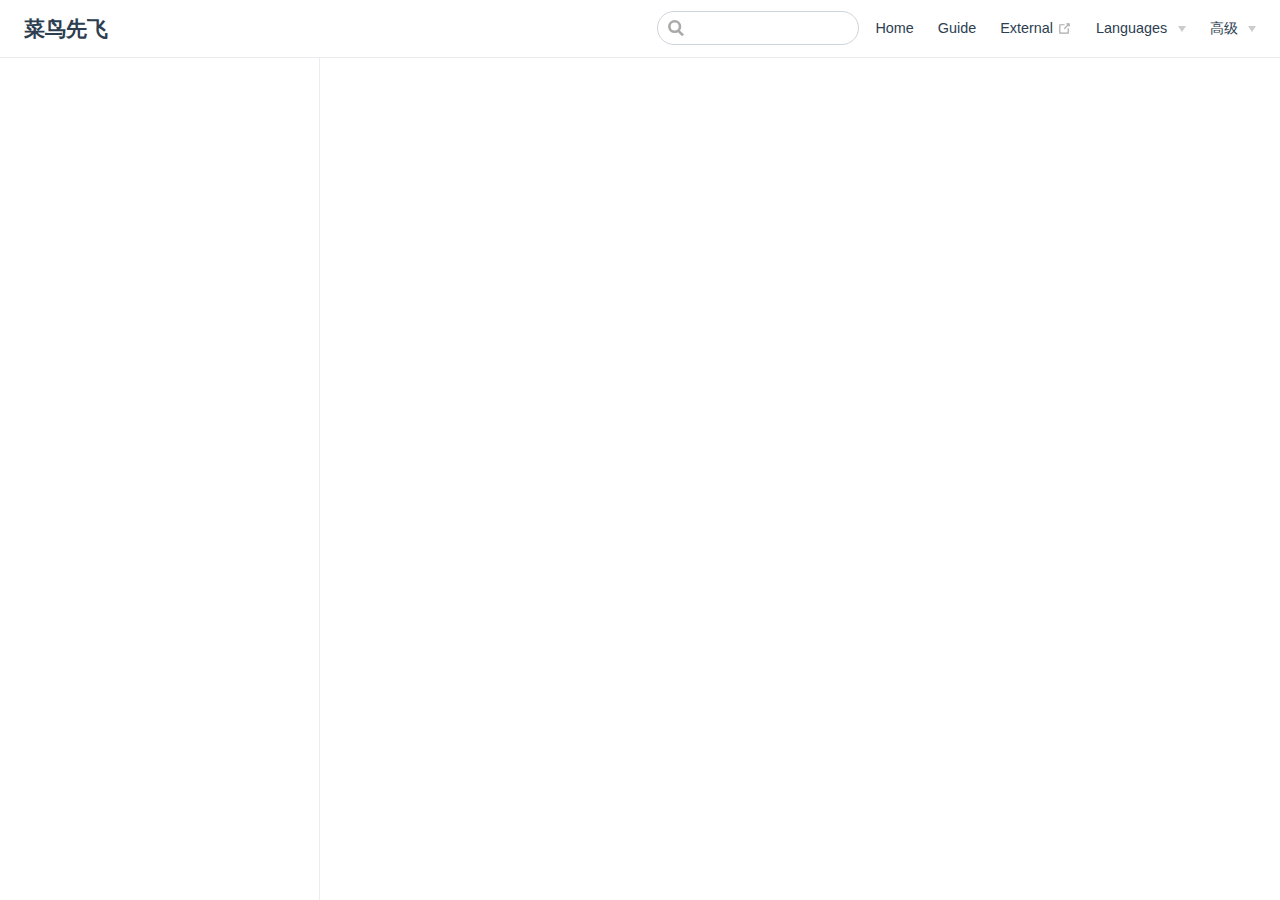
<file: bar/one.html>
<!DOCTYPE html>
<html lang="en-US">
  <head>
    <meta charset="utf-8">
    <meta name="viewport" content="width=device-width,initial-scale=1">
    <title>菜鸟先飞</title>
    <meta name="description" content="练习文档">
    
    
    <link rel="preload" href="/assets/css/0.styles.1623f885.css" as="style"><link rel="preload" href="/assets/js/app.c1b1c427.js" as="script"><link rel="preload" href="/assets/js/2.346c96fb.js" as="script"><link rel="preload" href="/assets/js/8.7881b227.js" as="script"><link rel="prefetch" href="/assets/js/10.334f2528.js"><link rel="prefetch" href="/assets/js/11.91ad08d8.js"><link rel="prefetch" href="/assets/js/12.397485c5.js"><link rel="prefetch" href="/assets/js/13.c76f6aea.js"><link rel="prefetch" href="/assets/js/14.2a42af49.js"><link rel="prefetch" href="/assets/js/15.3828d3ba.js"><link rel="prefetch" href="/assets/js/16.d2a5058e.js"><link rel="prefetch" href="/assets/js/17.c57aa40b.js"><link rel="prefetch" href="/assets/js/18.4a26d176.js"><link rel="prefetch" href="/assets/js/3.d3a04c21.js"><link rel="prefetch" href="/assets/js/4.404ac0f9.js"><link rel="prefetch" href="/assets/js/5.0bc9b5db.js"><link rel="prefetch" href="/assets/js/6.a565443d.js"><link rel="prefetch" href="/assets/js/7.ad9af6e1.js"><link rel="prefetch" href="/assets/js/9.98009f1d.js">
    <link rel="stylesheet" href="/assets/css/0.styles.1623f885.css">
  </head>
  <body>
    <div id="app" data-server-rendered="true"><div class="theme-container"><header class="navbar"><div class="sidebar-button"><svg xmlns="http://www.w3.org/2000/svg" aria-hidden="true" role="img" viewBox="0 0 448 512" class="icon"><path fill="currentColor" d="M436 124H12c-6.627 0-12-5.373-12-12V80c0-6.627 5.373-12 12-12h424c6.627 0 12 5.373 12 12v32c0 6.627-5.373 12-12 12zm0 160H12c-6.627 0-12-5.373-12-12v-32c0-6.627 5.373-12 12-12h424c6.627 0 12 5.373 12 12v32c0 6.627-5.373 12-12 12zm0 160H12c-6.627 0-12-5.373-12-12v-32c0-6.627 5.373-12 12-12h424c6.627 0 12 5.373 12 12v32c0 6.627-5.373 12-12 12z"></path></svg></div> <a href="/" class="home-link router-link-active"><!----> <span class="site-name">菜鸟先飞</span></a> <div class="links"><div class="search-box"><input aria-label="Search" autocomplete="off" spellcheck="false" value=""> <!----></div> <nav class="nav-links can-hide"><div class="nav-item"><a href="/" class="nav-link">Home</a></div><div class="nav-item"><a href="/guide/" class="nav-link">Guide</a></div><div class="nav-item"><a href="https://google.com" target="_blank" rel="noopener noreferrer" class="nav-link external">
  External
  <svg xmlns="http://www.w3.org/2000/svg" aria-hidden="true" x="0px" y="0px" viewBox="0 0 100 100" width="15" height="15" class="icon outbound"><path fill="currentColor" d="M18.8,85.1h56l0,0c2.2,0,4-1.8,4-4v-32h-8v28h-48v-48h28v-8h-32l0,0c-2.2,0-4,1.8-4,4v56C14.8,83.3,16.6,85.1,18.8,85.1z"></path> <polygon fill="currentColor" points="45.7,48.7 51.3,54.3 77.2,28.5 77.2,37.2 85.2,37.2 85.2,14.9 62.8,14.9 62.8,22.9 71.5,22.9"></polygon></svg></a></div><div class="nav-item"><div class="dropdown-wrapper"><button type="button" aria-label="Languages" class="dropdown-title"><span class="title">Languages</span> <span class="arrow right"></span></button> <ul class="nav-dropdown" style="display:none;"><li class="dropdown-item"><!----> <a href="/language/chinese.html" class="nav-link">Chinese</a></li><li class="dropdown-item"><!----> <a href="/language/japanese.html" class="nav-link">Japanese</a></li></ul></div></div><div class="nav-item"><div class="dropdown-wrapper"><button type="button" aria-label="高级" class="dropdown-title"><span class="title">高级</span> <span class="arrow right"></span></button> <ul class="nav-dropdown" style="display:none;"><li class="dropdown-item"><h4>算法</h4> <ul class="dropdown-subitem-wrapper"><li class="dropdown-subitem"><a href="/language/chinese.html" class="nav-link">冒泡</a></li><li class="dropdown-subitem"><a href="/language/japanese.html" class="nav-link">快速</a></li></ul></li><li class="dropdown-item"><h4>设计模式</h4> <ul class="dropdown-subitem-wrapper"><li class="dropdown-subitem"><a href="/home2.html" class="nav-link">工厂</a></li><li class="dropdown-subitem"><a href="/home1.html" class="nav-link">单例</a></li></ul></li></ul></div></div> <!----></nav></div></header> <div class="sidebar-mask"></div> <aside class="sidebar"><nav class="nav-links"><div class="nav-item"><a href="/" class="nav-link">Home</a></div><div class="nav-item"><a href="/guide/" class="nav-link">Guide</a></div><div class="nav-item"><a href="https://google.com" target="_blank" rel="noopener noreferrer" class="nav-link external">
  External
  <svg xmlns="http://www.w3.org/2000/svg" aria-hidden="true" x="0px" y="0px" viewBox="0 0 100 100" width="15" height="15" class="icon outbound"><path fill="currentColor" d="M18.8,85.1h56l0,0c2.2,0,4-1.8,4-4v-32h-8v28h-48v-48h28v-8h-32l0,0c-2.2,0-4,1.8-4,4v56C14.8,83.3,16.6,85.1,18.8,85.1z"></path> <polygon fill="currentColor" points="45.7,48.7 51.3,54.3 77.2,28.5 77.2,37.2 85.2,37.2 85.2,14.9 62.8,14.9 62.8,22.9 71.5,22.9"></polygon></svg></a></div><div class="nav-item"><div class="dropdown-wrapper"><button type="button" aria-label="Languages" class="dropdown-title"><span class="title">Languages</span> <span class="arrow right"></span></button> <ul class="nav-dropdown" style="display:none;"><li class="dropdown-item"><!----> <a href="/language/chinese.html" class="nav-link">Chinese</a></li><li class="dropdown-item"><!----> <a href="/language/japanese.html" class="nav-link">Japanese</a></li></ul></div></div><div class="nav-item"><div class="dropdown-wrapper"><button type="button" aria-label="高级" class="dropdown-title"><span class="title">高级</span> <span class="arrow right"></span></button> <ul class="nav-dropdown" style="display:none;"><li class="dropdown-item"><h4>算法</h4> <ul class="dropdown-subitem-wrapper"><li class="dropdown-subitem"><a href="/language/chinese.html" class="nav-link">冒泡</a></li><li class="dropdown-subitem"><a href="/language/japanese.html" class="nav-link">快速</a></li></ul></li><li class="dropdown-item"><h4>设计模式</h4> <ul class="dropdown-subitem-wrapper"><li class="dropdown-subitem"><a href="/home2.html" class="nav-link">工厂</a></li><li class="dropdown-subitem"><a href="/home1.html" class="nav-link">单例</a></li></ul></li></ul></div></div> <!----></nav>  <ul class="sidebar-links"><li><section class="sidebar-group depth-0"><p class="sidebar-heading open"><span></span> <!----></p> <!----></section></li></ul> </aside> <main class="page"> <div class="theme-default-content content__default"></div> <footer class="page-edit"><!----> <!----></footer> <!----> </main></div><div class="global-ui"></div></div>
    <script src="/assets/js/app.c1b1c427.js" defer></script><script src="/assets/js/2.346c96fb.js" defer></script><script src="/assets/js/8.7881b227.js" defer></script>
  </body>
</html>
</file>
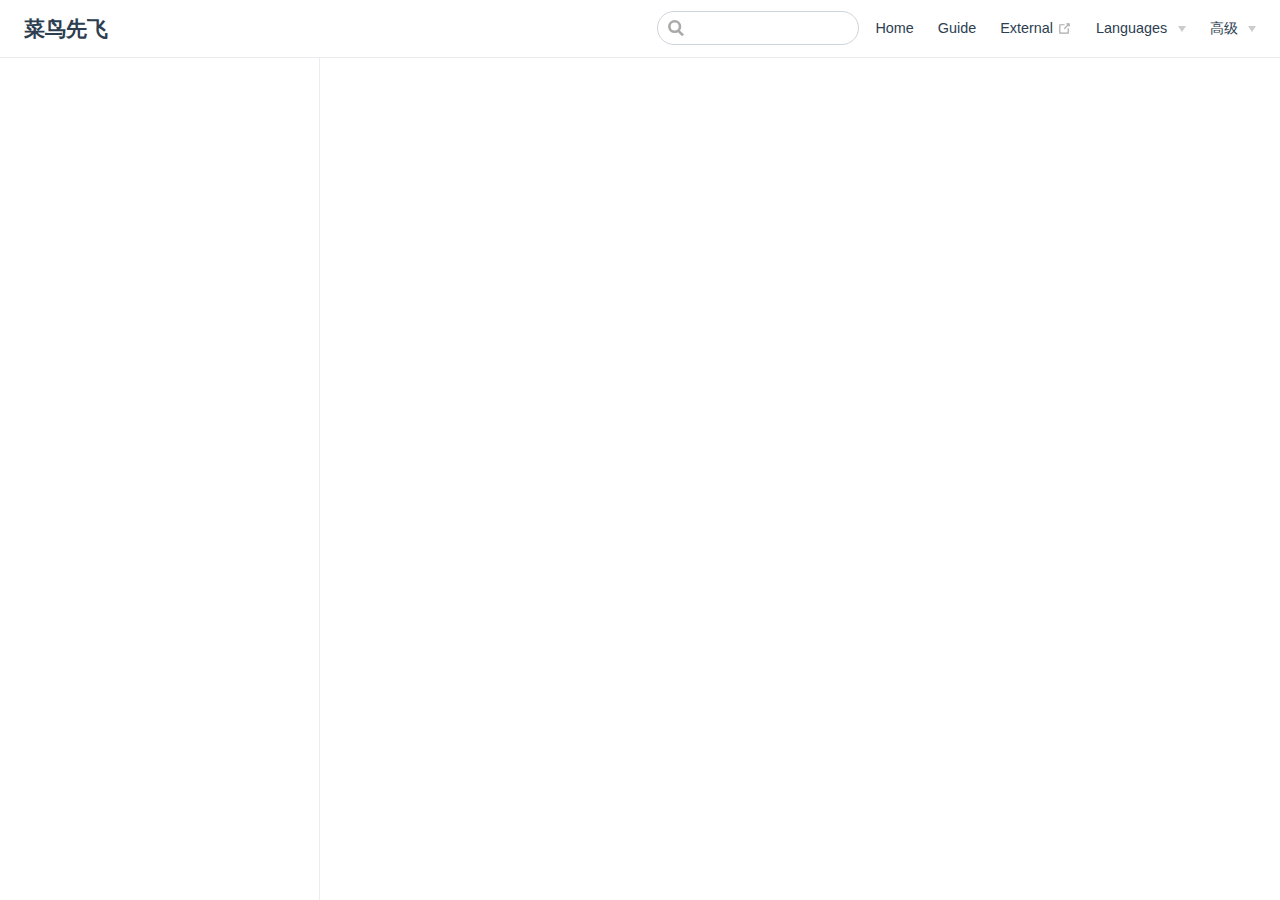
<file: bar/two.html>
<!DOCTYPE html>
<html lang="en-US">
  <head>
    <meta charset="utf-8">
    <meta name="viewport" content="width=device-width,initial-scale=1">
    <title>菜鸟先飞</title>
    <meta name="description" content="练习文档">
    
    
    <link rel="preload" href="/assets/css/0.styles.1623f885.css" as="style"><link rel="preload" href="/assets/js/app.c1b1c427.js" as="script"><link rel="preload" href="/assets/js/2.346c96fb.js" as="script"><link rel="preload" href="/assets/js/9.98009f1d.js" as="script"><link rel="prefetch" href="/assets/js/10.334f2528.js"><link rel="prefetch" href="/assets/js/11.91ad08d8.js"><link rel="prefetch" href="/assets/js/12.397485c5.js"><link rel="prefetch" href="/assets/js/13.c76f6aea.js"><link rel="prefetch" href="/assets/js/14.2a42af49.js"><link rel="prefetch" href="/assets/js/15.3828d3ba.js"><link rel="prefetch" href="/assets/js/16.d2a5058e.js"><link rel="prefetch" href="/assets/js/17.c57aa40b.js"><link rel="prefetch" href="/assets/js/18.4a26d176.js"><link rel="prefetch" href="/assets/js/3.d3a04c21.js"><link rel="prefetch" href="/assets/js/4.404ac0f9.js"><link rel="prefetch" href="/assets/js/5.0bc9b5db.js"><link rel="prefetch" href="/assets/js/6.a565443d.js"><link rel="prefetch" href="/assets/js/7.ad9af6e1.js"><link rel="prefetch" href="/assets/js/8.7881b227.js">
    <link rel="stylesheet" href="/assets/css/0.styles.1623f885.css">
  </head>
  <body>
    <div id="app" data-server-rendered="true"><div class="theme-container"><header class="navbar"><div class="sidebar-button"><svg xmlns="http://www.w3.org/2000/svg" aria-hidden="true" role="img" viewBox="0 0 448 512" class="icon"><path fill="currentColor" d="M436 124H12c-6.627 0-12-5.373-12-12V80c0-6.627 5.373-12 12-12h424c6.627 0 12 5.373 12 12v32c0 6.627-5.373 12-12 12zm0 160H12c-6.627 0-12-5.373-12-12v-32c0-6.627 5.373-12 12-12h424c6.627 0 12 5.373 12 12v32c0 6.627-5.373 12-12 12zm0 160H12c-6.627 0-12-5.373-12-12v-32c0-6.627 5.373-12 12-12h424c6.627 0 12 5.373 12 12v32c0 6.627-5.373 12-12 12z"></path></svg></div> <a href="/" class="home-link router-link-active"><!----> <span class="site-name">菜鸟先飞</span></a> <div class="links"><div class="search-box"><input aria-label="Search" autocomplete="off" spellcheck="false" value=""> <!----></div> <nav class="nav-links can-hide"><div class="nav-item"><a href="/" class="nav-link">Home</a></div><div class="nav-item"><a href="/guide/" class="nav-link">Guide</a></div><div class="nav-item"><a href="https://google.com" target="_blank" rel="noopener noreferrer" class="nav-link external">
  External
  <svg xmlns="http://www.w3.org/2000/svg" aria-hidden="true" x="0px" y="0px" viewBox="0 0 100 100" width="15" height="15" class="icon outbound"><path fill="currentColor" d="M18.8,85.1h56l0,0c2.2,0,4-1.8,4-4v-32h-8v28h-48v-48h28v-8h-32l0,0c-2.2,0-4,1.8-4,4v56C14.8,83.3,16.6,85.1,18.8,85.1z"></path> <polygon fill="currentColor" points="45.7,48.7 51.3,54.3 77.2,28.5 77.2,37.2 85.2,37.2 85.2,14.9 62.8,14.9 62.8,22.9 71.5,22.9"></polygon></svg></a></div><div class="nav-item"><div class="dropdown-wrapper"><button type="button" aria-label="Languages" class="dropdown-title"><span class="title">Languages</span> <span class="arrow right"></span></button> <ul class="nav-dropdown" style="display:none;"><li class="dropdown-item"><!----> <a href="/language/chinese.html" class="nav-link">Chinese</a></li><li class="dropdown-item"><!----> <a href="/language/japanese.html" class="nav-link">Japanese</a></li></ul></div></div><div class="nav-item"><div class="dropdown-wrapper"><button type="button" aria-label="高级" class="dropdown-title"><span class="title">高级</span> <span class="arrow right"></span></button> <ul class="nav-dropdown" style="display:none;"><li class="dropdown-item"><h4>算法</h4> <ul class="dropdown-subitem-wrapper"><li class="dropdown-subitem"><a href="/language/chinese.html" class="nav-link">冒泡</a></li><li class="dropdown-subitem"><a href="/language/japanese.html" class="nav-link">快速</a></li></ul></li><li class="dropdown-item"><h4>设计模式</h4> <ul class="dropdown-subitem-wrapper"><li class="dropdown-subitem"><a href="/home2.html" class="nav-link">工厂</a></li><li class="dropdown-subitem"><a href="/home1.html" class="nav-link">单例</a></li></ul></li></ul></div></div> <!----></nav></div></header> <div class="sidebar-mask"></div> <aside class="sidebar"><nav class="nav-links"><div class="nav-item"><a href="/" class="nav-link">Home</a></div><div class="nav-item"><a href="/guide/" class="nav-link">Guide</a></div><div class="nav-item"><a href="https://google.com" target="_blank" rel="noopener noreferrer" class="nav-link external">
  External
  <svg xmlns="http://www.w3.org/2000/svg" aria-hidden="true" x="0px" y="0px" viewBox="0 0 100 100" width="15" height="15" class="icon outbound"><path fill="currentColor" d="M18.8,85.1h56l0,0c2.2,0,4-1.8,4-4v-32h-8v28h-48v-48h28v-8h-32l0,0c-2.2,0-4,1.8-4,4v56C14.8,83.3,16.6,85.1,18.8,85.1z"></path> <polygon fill="currentColor" points="45.7,48.7 51.3,54.3 77.2,28.5 77.2,37.2 85.2,37.2 85.2,14.9 62.8,14.9 62.8,22.9 71.5,22.9"></polygon></svg></a></div><div class="nav-item"><div class="dropdown-wrapper"><button type="button" aria-label="Languages" class="dropdown-title"><span class="title">Languages</span> <span class="arrow right"></span></button> <ul class="nav-dropdown" style="display:none;"><li class="dropdown-item"><!----> <a href="/language/chinese.html" class="nav-link">Chinese</a></li><li class="dropdown-item"><!----> <a href="/language/japanese.html" class="nav-link">Japanese</a></li></ul></div></div><div class="nav-item"><div class="dropdown-wrapper"><button type="button" aria-label="高级" class="dropdown-title"><span class="title">高级</span> <span class="arrow right"></span></button> <ul class="nav-dropdown" style="display:none;"><li class="dropdown-item"><h4>算法</h4> <ul class="dropdown-subitem-wrapper"><li class="dropdown-subitem"><a href="/language/chinese.html" class="nav-link">冒泡</a></li><li class="dropdown-subitem"><a href="/language/japanese.html" class="nav-link">快速</a></li></ul></li><li class="dropdown-item"><h4>设计模式</h4> <ul class="dropdown-subitem-wrapper"><li class="dropdown-subitem"><a href="/home2.html" class="nav-link">工厂</a></li><li class="dropdown-subitem"><a href="/home1.html" class="nav-link">单例</a></li></ul></li></ul></div></div> <!----></nav>  <ul class="sidebar-links"><li><section class="sidebar-group depth-0"><p class="sidebar-heading open"><span></span> <!----></p> <!----></section></li></ul> </aside> <main class="page"> <div class="theme-default-content content__default"></div> <footer class="page-edit"><!----> <!----></footer> <!----> </main></div><div class="global-ui"></div></div>
    <script src="/assets/js/app.c1b1c427.js" defer></script><script src="/assets/js/2.346c96fb.js" defer></script><script src="/assets/js/9.98009f1d.js" defer></script>
  </body>
</html>
</file>
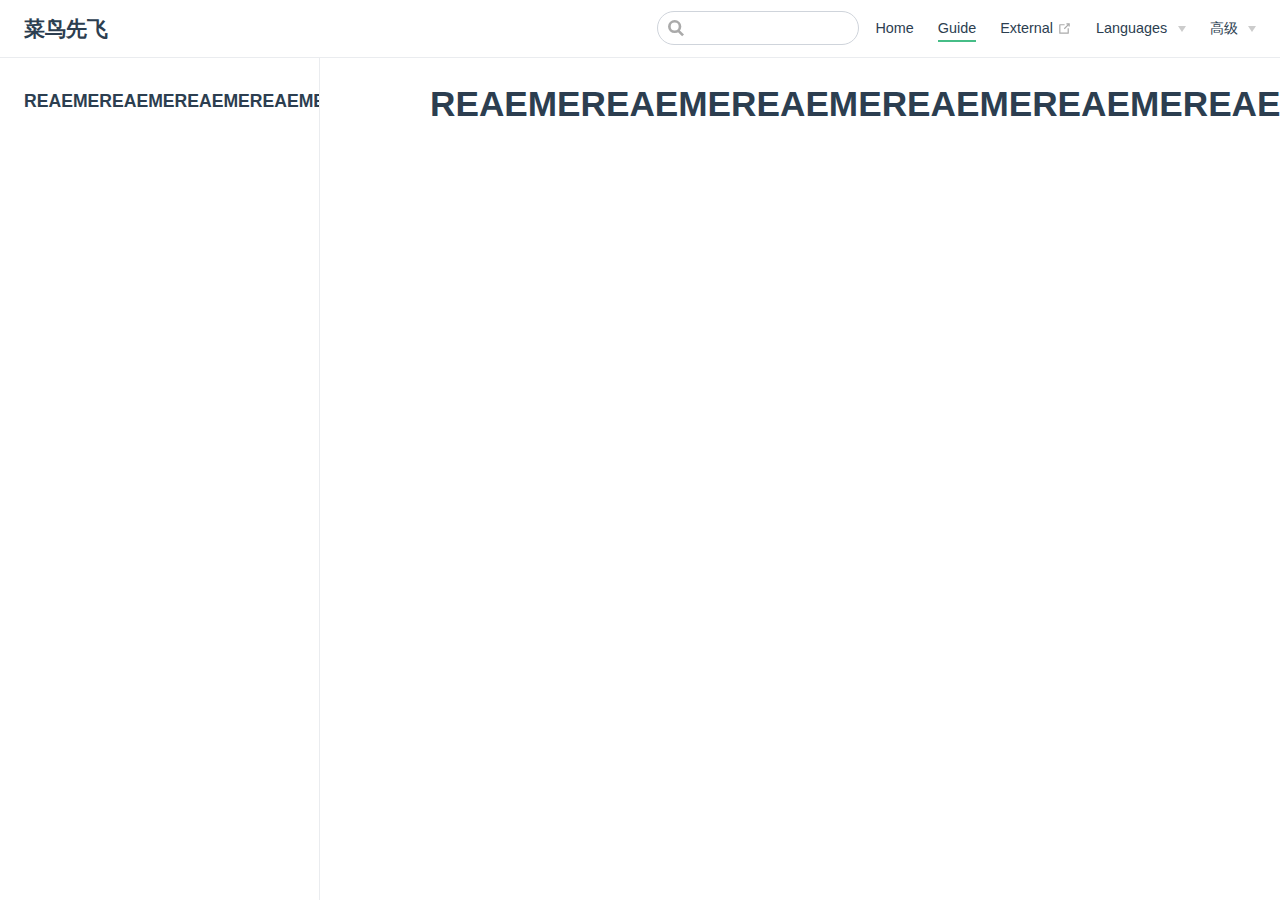
<file: guide/REDAME.html>
<!DOCTYPE html>
<html lang="en-US">
  <head>
    <meta charset="utf-8">
    <meta name="viewport" content="width=device-width,initial-scale=1">
    <title>REAEMEREAEMEREAEMEREAEMEREAEMEREAEMEREAEMEREAEMEREAEMEREAEME | 菜鸟先飞</title>
    <meta name="description" content="练习文档">
    
    
    <link rel="preload" href="/assets/css/0.styles.1623f885.css" as="style"><link rel="preload" href="/assets/js/app.c1b1c427.js" as="script"><link rel="preload" href="/assets/js/2.346c96fb.js" as="script"><link rel="preload" href="/assets/js/10.334f2528.js" as="script"><link rel="prefetch" href="/assets/js/11.91ad08d8.js"><link rel="prefetch" href="/assets/js/12.397485c5.js"><link rel="prefetch" href="/assets/js/13.c76f6aea.js"><link rel="prefetch" href="/assets/js/14.2a42af49.js"><link rel="prefetch" href="/assets/js/15.3828d3ba.js"><link rel="prefetch" href="/assets/js/16.d2a5058e.js"><link rel="prefetch" href="/assets/js/17.c57aa40b.js"><link rel="prefetch" href="/assets/js/18.4a26d176.js"><link rel="prefetch" href="/assets/js/3.d3a04c21.js"><link rel="prefetch" href="/assets/js/4.404ac0f9.js"><link rel="prefetch" href="/assets/js/5.0bc9b5db.js"><link rel="prefetch" href="/assets/js/6.a565443d.js"><link rel="prefetch" href="/assets/js/7.ad9af6e1.js"><link rel="prefetch" href="/assets/js/8.7881b227.js"><link rel="prefetch" href="/assets/js/9.98009f1d.js">
    <link rel="stylesheet" href="/assets/css/0.styles.1623f885.css">
  </head>
  <body>
    <div id="app" data-server-rendered="true"><div class="theme-container"><header class="navbar"><div class="sidebar-button"><svg xmlns="http://www.w3.org/2000/svg" aria-hidden="true" role="img" viewBox="0 0 448 512" class="icon"><path fill="currentColor" d="M436 124H12c-6.627 0-12-5.373-12-12V80c0-6.627 5.373-12 12-12h424c6.627 0 12 5.373 12 12v32c0 6.627-5.373 12-12 12zm0 160H12c-6.627 0-12-5.373-12-12v-32c0-6.627 5.373-12 12-12h424c6.627 0 12 5.373 12 12v32c0 6.627-5.373 12-12 12zm0 160H12c-6.627 0-12-5.373-12-12v-32c0-6.627 5.373-12 12-12h424c6.627 0 12 5.373 12 12v32c0 6.627-5.373 12-12 12z"></path></svg></div> <a href="/" class="home-link router-link-active"><!----> <span class="site-name">菜鸟先飞</span></a> <div class="links"><div class="search-box"><input aria-label="Search" autocomplete="off" spellcheck="false" value=""> <!----></div> <nav class="nav-links can-hide"><div class="nav-item"><a href="/" class="nav-link">Home</a></div><div class="nav-item"><a href="/guide/" class="nav-link router-link-active">Guide</a></div><div class="nav-item"><a href="https://google.com" target="_blank" rel="noopener noreferrer" class="nav-link external">
  External
  <svg xmlns="http://www.w3.org/2000/svg" aria-hidden="true" x="0px" y="0px" viewBox="0 0 100 100" width="15" height="15" class="icon outbound"><path fill="currentColor" d="M18.8,85.1h56l0,0c2.2,0,4-1.8,4-4v-32h-8v28h-48v-48h28v-8h-32l0,0c-2.2,0-4,1.8-4,4v56C14.8,83.3,16.6,85.1,18.8,85.1z"></path> <polygon fill="currentColor" points="45.7,48.7 51.3,54.3 77.2,28.5 77.2,37.2 85.2,37.2 85.2,14.9 62.8,14.9 62.8,22.9 71.5,22.9"></polygon></svg></a></div><div class="nav-item"><div class="dropdown-wrapper"><button type="button" aria-label="Languages" class="dropdown-title"><span class="title">Languages</span> <span class="arrow right"></span></button> <ul class="nav-dropdown" style="display:none;"><li class="dropdown-item"><!----> <a href="/language/chinese.html" class="nav-link">Chinese</a></li><li class="dropdown-item"><!----> <a href="/language/japanese.html" class="nav-link">Japanese</a></li></ul></div></div><div class="nav-item"><div class="dropdown-wrapper"><button type="button" aria-label="高级" class="dropdown-title"><span class="title">高级</span> <span class="arrow right"></span></button> <ul class="nav-dropdown" style="display:none;"><li class="dropdown-item"><h4>算法</h4> <ul class="dropdown-subitem-wrapper"><li class="dropdown-subitem"><a href="/language/chinese.html" class="nav-link">冒泡</a></li><li class="dropdown-subitem"><a href="/language/japanese.html" class="nav-link">快速</a></li></ul></li><li class="dropdown-item"><h4>设计模式</h4> <ul class="dropdown-subitem-wrapper"><li class="dropdown-subitem"><a href="/home2.html" class="nav-link">工厂</a></li><li class="dropdown-subitem"><a href="/home1.html" class="nav-link">单例</a></li></ul></li></ul></div></div> <!----></nav></div></header> <div class="sidebar-mask"></div> <aside class="sidebar"><nav class="nav-links"><div class="nav-item"><a href="/" class="nav-link">Home</a></div><div class="nav-item"><a href="/guide/" class="nav-link router-link-active">Guide</a></div><div class="nav-item"><a href="https://google.com" target="_blank" rel="noopener noreferrer" class="nav-link external">
  External
  <svg xmlns="http://www.w3.org/2000/svg" aria-hidden="true" x="0px" y="0px" viewBox="0 0 100 100" width="15" height="15" class="icon outbound"><path fill="currentColor" d="M18.8,85.1h56l0,0c2.2,0,4-1.8,4-4v-32h-8v28h-48v-48h28v-8h-32l0,0c-2.2,0-4,1.8-4,4v56C14.8,83.3,16.6,85.1,18.8,85.1z"></path> <polygon fill="currentColor" points="45.7,48.7 51.3,54.3 77.2,28.5 77.2,37.2 85.2,37.2 85.2,14.9 62.8,14.9 62.8,22.9 71.5,22.9"></polygon></svg></a></div><div class="nav-item"><div class="dropdown-wrapper"><button type="button" aria-label="Languages" class="dropdown-title"><span class="title">Languages</span> <span class="arrow right"></span></button> <ul class="nav-dropdown" style="display:none;"><li class="dropdown-item"><!----> <a href="/language/chinese.html" class="nav-link">Chinese</a></li><li class="dropdown-item"><!----> <a href="/language/japanese.html" class="nav-link">Japanese</a></li></ul></div></div><div class="nav-item"><div class="dropdown-wrapper"><button type="button" aria-label="高级" class="dropdown-title"><span class="title">高级</span> <span class="arrow right"></span></button> <ul class="nav-dropdown" style="display:none;"><li class="dropdown-item"><h4>算法</h4> <ul class="dropdown-subitem-wrapper"><li class="dropdown-subitem"><a href="/language/chinese.html" class="nav-link">冒泡</a></li><li class="dropdown-subitem"><a href="/language/japanese.html" class="nav-link">快速</a></li></ul></li><li class="dropdown-item"><h4>设计模式</h4> <ul class="dropdown-subitem-wrapper"><li class="dropdown-subitem"><a href="/home2.html" class="nav-link">工厂</a></li><li class="dropdown-subitem"><a href="/home1.html" class="nav-link">单例</a></li></ul></li></ul></div></div> <!----></nav>  <ul class="sidebar-links"><li><section class="sidebar-group depth-0"><p class="sidebar-heading open"><span>REAEMEREAEMEREAEMEREAEMEREAEMEREAEMEREAEMEREAEMEREAEMEREAEME</span> <!----></p> <!----></section></li></ul> </aside> <main class="page"> <div class="theme-default-content content__default"><h1 id="reaemereaemereaemereaemereaemereaemereaemereaemereaemereaeme"><a href="#reaemereaemereaemereaemereaemereaemereaemereaemereaemereaeme" class="header-anchor">#</a> REAEMEREAEMEREAEMEREAEMEREAEMEREAEMEREAEMEREAEMEREAEMEREAEME</h1></div> <footer class="page-edit"><!----> <!----></footer> <!----> </main></div><div class="global-ui"></div></div>
    <script src="/assets/js/app.c1b1c427.js" defer></script><script src="/assets/js/2.346c96fb.js" defer></script><script src="/assets/js/10.334f2528.js" defer></script>
  </body>
</html>
</file>
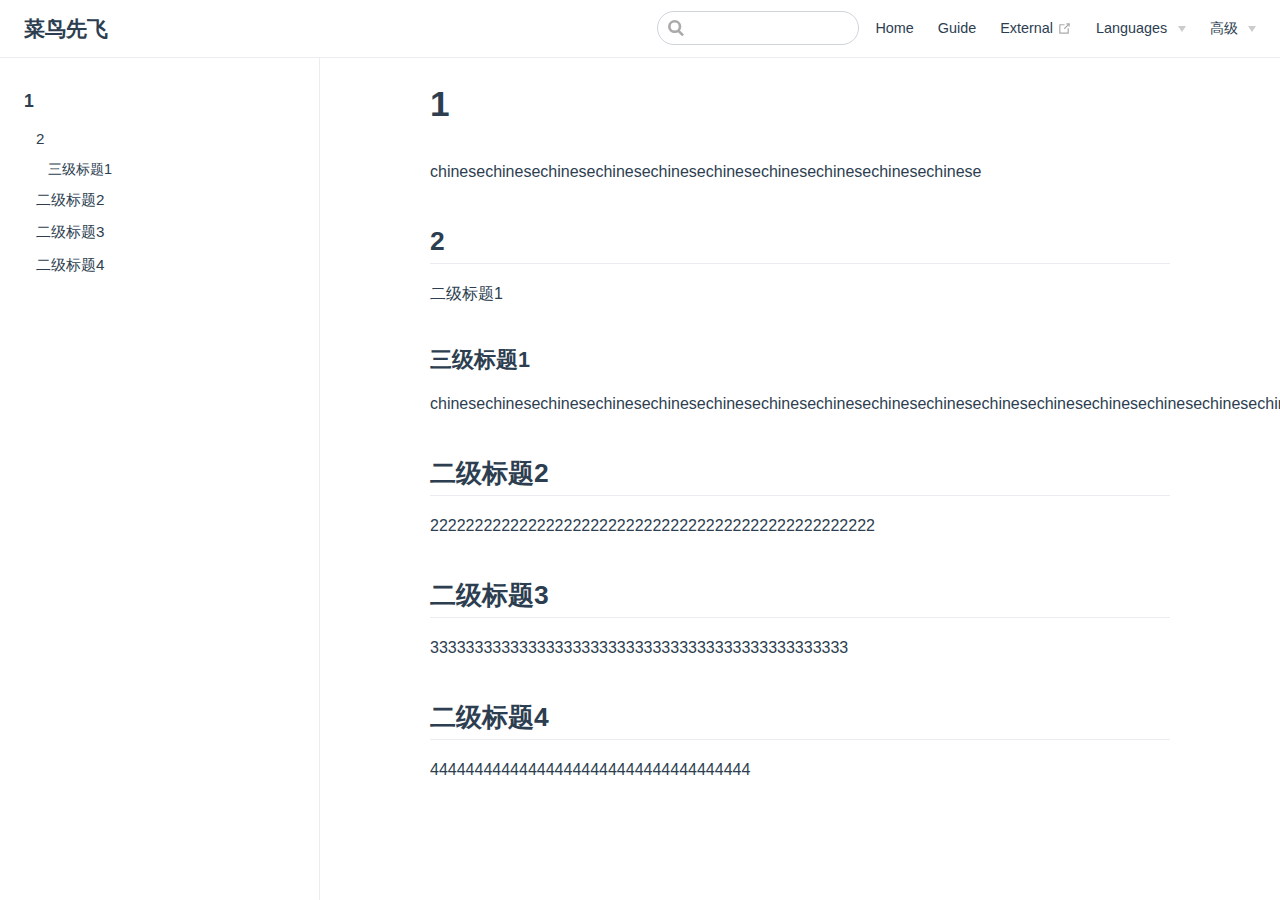
<file: language/chinese.html>
<!DOCTYPE html>
<html lang="en-US">
  <head>
    <meta charset="utf-8">
    <meta name="viewport" content="width=device-width,initial-scale=1">
    <title>1 | 菜鸟先飞</title>
    <meta name="description" content="练习文档">
    
    
    <link rel="preload" href="/assets/css/0.styles.1623f885.css" as="style"><link rel="preload" href="/assets/js/app.c1b1c427.js" as="script"><link rel="preload" href="/assets/js/2.346c96fb.js" as="script"><link rel="preload" href="/assets/js/13.c76f6aea.js" as="script"><link rel="prefetch" href="/assets/js/10.334f2528.js"><link rel="prefetch" href="/assets/js/11.91ad08d8.js"><link rel="prefetch" href="/assets/js/12.397485c5.js"><link rel="prefetch" href="/assets/js/14.2a42af49.js"><link rel="prefetch" href="/assets/js/15.3828d3ba.js"><link rel="prefetch" href="/assets/js/16.d2a5058e.js"><link rel="prefetch" href="/assets/js/17.c57aa40b.js"><link rel="prefetch" href="/assets/js/18.4a26d176.js"><link rel="prefetch" href="/assets/js/3.d3a04c21.js"><link rel="prefetch" href="/assets/js/4.404ac0f9.js"><link rel="prefetch" href="/assets/js/5.0bc9b5db.js"><link rel="prefetch" href="/assets/js/6.a565443d.js"><link rel="prefetch" href="/assets/js/7.ad9af6e1.js"><link rel="prefetch" href="/assets/js/8.7881b227.js"><link rel="prefetch" href="/assets/js/9.98009f1d.js">
    <link rel="stylesheet" href="/assets/css/0.styles.1623f885.css">
  </head>
  <body>
    <div id="app" data-server-rendered="true"><div class="theme-container"><header class="navbar"><div class="sidebar-button"><svg xmlns="http://www.w3.org/2000/svg" aria-hidden="true" role="img" viewBox="0 0 448 512" class="icon"><path fill="currentColor" d="M436 124H12c-6.627 0-12-5.373-12-12V80c0-6.627 5.373-12 12-12h424c6.627 0 12 5.373 12 12v32c0 6.627-5.373 12-12 12zm0 160H12c-6.627 0-12-5.373-12-12v-32c0-6.627 5.373-12 12-12h424c6.627 0 12 5.373 12 12v32c0 6.627-5.373 12-12 12zm0 160H12c-6.627 0-12-5.373-12-12v-32c0-6.627 5.373-12 12-12h424c6.627 0 12 5.373 12 12v32c0 6.627-5.373 12-12 12z"></path></svg></div> <a href="/" class="home-link router-link-active"><!----> <span class="site-name">菜鸟先飞</span></a> <div class="links"><div class="search-box"><input aria-label="Search" autocomplete="off" spellcheck="false" value=""> <!----></div> <nav class="nav-links can-hide"><div class="nav-item"><a href="/" class="nav-link">Home</a></div><div class="nav-item"><a href="/guide/" class="nav-link">Guide</a></div><div class="nav-item"><a href="https://google.com" target="_blank" rel="noopener noreferrer" class="nav-link external">
  External
  <svg xmlns="http://www.w3.org/2000/svg" aria-hidden="true" x="0px" y="0px" viewBox="0 0 100 100" width="15" height="15" class="icon outbound"><path fill="currentColor" d="M18.8,85.1h56l0,0c2.2,0,4-1.8,4-4v-32h-8v28h-48v-48h28v-8h-32l0,0c-2.2,0-4,1.8-4,4v56C14.8,83.3,16.6,85.1,18.8,85.1z"></path> <polygon fill="currentColor" points="45.7,48.7 51.3,54.3 77.2,28.5 77.2,37.2 85.2,37.2 85.2,14.9 62.8,14.9 62.8,22.9 71.5,22.9"></polygon></svg></a></div><div class="nav-item"><div class="dropdown-wrapper"><button type="button" aria-label="Languages" class="dropdown-title"><span class="title">Languages</span> <span class="arrow right"></span></button> <ul class="nav-dropdown" style="display:none;"><li class="dropdown-item"><!----> <a href="/language/chinese.html" class="nav-link router-link-exact-active router-link-active">Chinese</a></li><li class="dropdown-item"><!----> <a href="/language/japanese.html" class="nav-link">Japanese</a></li></ul></div></div><div class="nav-item"><div class="dropdown-wrapper"><button type="button" aria-label="高级" class="dropdown-title"><span class="title">高级</span> <span class="arrow right"></span></button> <ul class="nav-dropdown" style="display:none;"><li class="dropdown-item"><h4>算法</h4> <ul class="dropdown-subitem-wrapper"><li class="dropdown-subitem"><a href="/language/chinese.html" class="nav-link router-link-exact-active router-link-active">冒泡</a></li><li class="dropdown-subitem"><a href="/language/japanese.html" class="nav-link">快速</a></li></ul></li><li class="dropdown-item"><h4>设计模式</h4> <ul class="dropdown-subitem-wrapper"><li class="dropdown-subitem"><a href="/home2.html" class="nav-link">工厂</a></li><li class="dropdown-subitem"><a href="/home1.html" class="nav-link">单例</a></li></ul></li></ul></div></div> <!----></nav></div></header> <div class="sidebar-mask"></div> <aside class="sidebar"><nav class="nav-links"><div class="nav-item"><a href="/" class="nav-link">Home</a></div><div class="nav-item"><a href="/guide/" class="nav-link">Guide</a></div><div class="nav-item"><a href="https://google.com" target="_blank" rel="noopener noreferrer" class="nav-link external">
  External
  <svg xmlns="http://www.w3.org/2000/svg" aria-hidden="true" x="0px" y="0px" viewBox="0 0 100 100" width="15" height="15" class="icon outbound"><path fill="currentColor" d="M18.8,85.1h56l0,0c2.2,0,4-1.8,4-4v-32h-8v28h-48v-48h28v-8h-32l0,0c-2.2,0-4,1.8-4,4v56C14.8,83.3,16.6,85.1,18.8,85.1z"></path> <polygon fill="currentColor" points="45.7,48.7 51.3,54.3 77.2,28.5 77.2,37.2 85.2,37.2 85.2,14.9 62.8,14.9 62.8,22.9 71.5,22.9"></polygon></svg></a></div><div class="nav-item"><div class="dropdown-wrapper"><button type="button" aria-label="Languages" class="dropdown-title"><span class="title">Languages</span> <span class="arrow right"></span></button> <ul class="nav-dropdown" style="display:none;"><li class="dropdown-item"><!----> <a href="/language/chinese.html" class="nav-link router-link-exact-active router-link-active">Chinese</a></li><li class="dropdown-item"><!----> <a href="/language/japanese.html" class="nav-link">Japanese</a></li></ul></div></div><div class="nav-item"><div class="dropdown-wrapper"><button type="button" aria-label="高级" class="dropdown-title"><span class="title">高级</span> <span class="arrow right"></span></button> <ul class="nav-dropdown" style="display:none;"><li class="dropdown-item"><h4>算法</h4> <ul class="dropdown-subitem-wrapper"><li class="dropdown-subitem"><a href="/language/chinese.html" class="nav-link router-link-exact-active router-link-active">冒泡</a></li><li class="dropdown-subitem"><a href="/language/japanese.html" class="nav-link">快速</a></li></ul></li><li class="dropdown-item"><h4>设计模式</h4> <ul class="dropdown-subitem-wrapper"><li class="dropdown-subitem"><a href="/home2.html" class="nav-link">工厂</a></li><li class="dropdown-subitem"><a href="/home1.html" class="nav-link">单例</a></li></ul></li></ul></div></div> <!----></nav>  <ul class="sidebar-links"><li><section class="sidebar-group depth-0"><p class="sidebar-heading open"><span>1</span> <!----></p> <ul class="sidebar-links sidebar-group-items"><li><a href="/language/chinese.html#_2" class="sidebar-link">2</a><ul class="sidebar-sub-headers"><li class="sidebar-sub-header"><a href="/language/chinese.html#三级标题1" class="sidebar-link">三级标题1</a></li></ul></li><li><a href="/language/chinese.html#二级标题2" class="sidebar-link">二级标题2</a><ul class="sidebar-sub-headers"></ul></li><li><a href="/language/chinese.html#二级标题3" class="sidebar-link">二级标题3</a><ul class="sidebar-sub-headers"></ul></li><li><a href="/language/chinese.html#二级标题4" class="sidebar-link">二级标题4</a><ul class="sidebar-sub-headers"></ul></li></ul></section></li></ul> </aside> <main class="page"> <div class="theme-default-content content__default"><h1 id="_1"><a href="#_1" class="header-anchor">#</a> 1</h1> <p>chinesechinesechinesechinesechinesechinesechinesechinesechinesechinese</p> <h2 id="_2"><a href="#_2" class="header-anchor">#</a> 2</h2> <p>二级标题1</p> <h3 id="三级标题1"><a href="#三级标题1" class="header-anchor">#</a> 三级标题1</h3> <p>[base64]</p> <h2 id="二级标题2"><a href="#二级标题2" class="header-anchor">#</a> 二级标题2</h2> <p>22222222222222222222222222222222222222222222222222</p> <h2 id="二级标题3"><a href="#二级标题3" class="header-anchor">#</a> 二级标题3</h2> <p>33333333333333333333333333333333333333333333333</p> <h2 id="二级标题4"><a href="#二级标题4" class="header-anchor">#</a> 二级标题4</h2> <p>444444444444444444444444444444444444</p></div> <footer class="page-edit"><!----> <!----></footer> <!----> </main></div><div class="global-ui"></div></div>
    <script src="/assets/js/app.c1b1c427.js" defer></script><script src="/assets/js/2.346c96fb.js" defer></script><script src="/assets/js/13.c76f6aea.js" defer></script>
  </body>
</html>
</file>
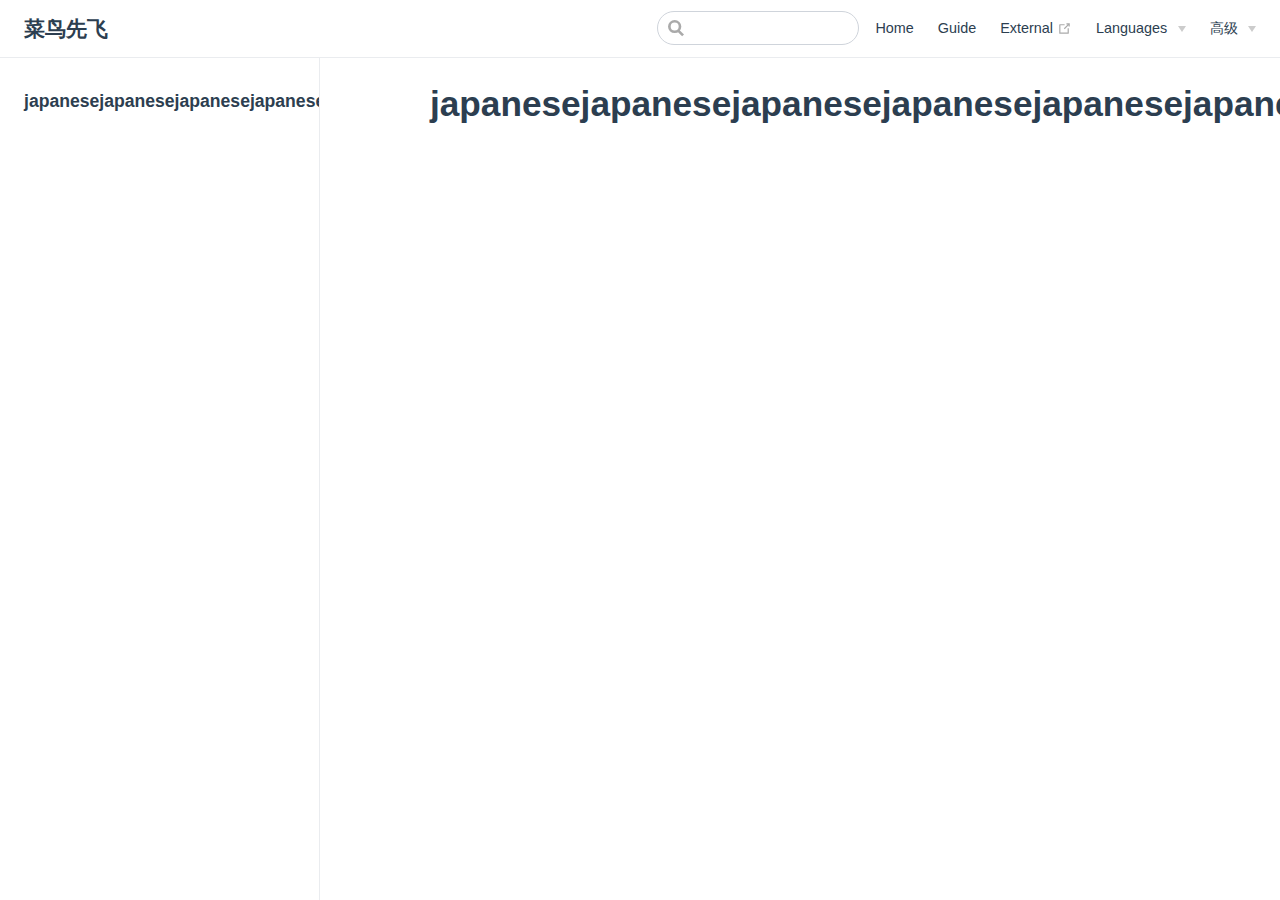
<file: language/japanese.html>
<!DOCTYPE html>
<html lang="en-US">
  <head>
    <meta charset="utf-8">
    <meta name="viewport" content="width=device-width,initial-scale=1">
    <title>japanesejapanesejapanesejapanesejapanesejapanesejapanesejapanesejapanese | 菜鸟先飞</title>
    <meta name="description" content="练习文档">
    
    
    <link rel="preload" href="/assets/css/0.styles.1623f885.css" as="style"><link rel="preload" href="/assets/js/app.c1b1c427.js" as="script"><link rel="preload" href="/assets/js/2.346c96fb.js" as="script"><link rel="preload" href="/assets/js/14.2a42af49.js" as="script"><link rel="prefetch" href="/assets/js/10.334f2528.js"><link rel="prefetch" href="/assets/js/11.91ad08d8.js"><link rel="prefetch" href="/assets/js/12.397485c5.js"><link rel="prefetch" href="/assets/js/13.c76f6aea.js"><link rel="prefetch" href="/assets/js/15.3828d3ba.js"><link rel="prefetch" href="/assets/js/16.d2a5058e.js"><link rel="prefetch" href="/assets/js/17.c57aa40b.js"><link rel="prefetch" href="/assets/js/18.4a26d176.js"><link rel="prefetch" href="/assets/js/3.d3a04c21.js"><link rel="prefetch" href="/assets/js/4.404ac0f9.js"><link rel="prefetch" href="/assets/js/5.0bc9b5db.js"><link rel="prefetch" href="/assets/js/6.a565443d.js"><link rel="prefetch" href="/assets/js/7.ad9af6e1.js"><link rel="prefetch" href="/assets/js/8.7881b227.js"><link rel="prefetch" href="/assets/js/9.98009f1d.js">
    <link rel="stylesheet" href="/assets/css/0.styles.1623f885.css">
  </head>
  <body>
    <div id="app" data-server-rendered="true"><div class="theme-container"><header class="navbar"><div class="sidebar-button"><svg xmlns="http://www.w3.org/2000/svg" aria-hidden="true" role="img" viewBox="0 0 448 512" class="icon"><path fill="currentColor" d="M436 124H12c-6.627 0-12-5.373-12-12V80c0-6.627 5.373-12 12-12h424c6.627 0 12 5.373 12 12v32c0 6.627-5.373 12-12 12zm0 160H12c-6.627 0-12-5.373-12-12v-32c0-6.627 5.373-12 12-12h424c6.627 0 12 5.373 12 12v32c0 6.627-5.373 12-12 12zm0 160H12c-6.627 0-12-5.373-12-12v-32c0-6.627 5.373-12 12-12h424c6.627 0 12 5.373 12 12v32c0 6.627-5.373 12-12 12z"></path></svg></div> <a href="/" class="home-link router-link-active"><!----> <span class="site-name">菜鸟先飞</span></a> <div class="links"><div class="search-box"><input aria-label="Search" autocomplete="off" spellcheck="false" value=""> <!----></div> <nav class="nav-links can-hide"><div class="nav-item"><a href="/" class="nav-link">Home</a></div><div class="nav-item"><a href="/guide/" class="nav-link">Guide</a></div><div class="nav-item"><a href="https://google.com" target="_blank" rel="noopener noreferrer" class="nav-link external">
  External
  <svg xmlns="http://www.w3.org/2000/svg" aria-hidden="true" x="0px" y="0px" viewBox="0 0 100 100" width="15" height="15" class="icon outbound"><path fill="currentColor" d="M18.8,85.1h56l0,0c2.2,0,4-1.8,4-4v-32h-8v28h-48v-48h28v-8h-32l0,0c-2.2,0-4,1.8-4,4v56C14.8,83.3,16.6,85.1,18.8,85.1z"></path> <polygon fill="currentColor" points="45.7,48.7 51.3,54.3 77.2,28.5 77.2,37.2 85.2,37.2 85.2,14.9 62.8,14.9 62.8,22.9 71.5,22.9"></polygon></svg></a></div><div class="nav-item"><div class="dropdown-wrapper"><button type="button" aria-label="Languages" class="dropdown-title"><span class="title">Languages</span> <span class="arrow right"></span></button> <ul class="nav-dropdown" style="display:none;"><li class="dropdown-item"><!----> <a href="/language/chinese.html" class="nav-link">Chinese</a></li><li class="dropdown-item"><!----> <a href="/language/japanese.html" class="nav-link router-link-exact-active router-link-active">Japanese</a></li></ul></div></div><div class="nav-item"><div class="dropdown-wrapper"><button type="button" aria-label="高级" class="dropdown-title"><span class="title">高级</span> <span class="arrow right"></span></button> <ul class="nav-dropdown" style="display:none;"><li class="dropdown-item"><h4>算法</h4> <ul class="dropdown-subitem-wrapper"><li class="dropdown-subitem"><a href="/language/chinese.html" class="nav-link">冒泡</a></li><li class="dropdown-subitem"><a href="/language/japanese.html" class="nav-link router-link-exact-active router-link-active">快速</a></li></ul></li><li class="dropdown-item"><h4>设计模式</h4> <ul class="dropdown-subitem-wrapper"><li class="dropdown-subitem"><a href="/home2.html" class="nav-link">工厂</a></li><li class="dropdown-subitem"><a href="/home1.html" class="nav-link">单例</a></li></ul></li></ul></div></div> <!----></nav></div></header> <div class="sidebar-mask"></div> <aside class="sidebar"><nav class="nav-links"><div class="nav-item"><a href="/" class="nav-link">Home</a></div><div class="nav-item"><a href="/guide/" class="nav-link">Guide</a></div><div class="nav-item"><a href="https://google.com" target="_blank" rel="noopener noreferrer" class="nav-link external">
  External
  <svg xmlns="http://www.w3.org/2000/svg" aria-hidden="true" x="0px" y="0px" viewBox="0 0 100 100" width="15" height="15" class="icon outbound"><path fill="currentColor" d="M18.8,85.1h56l0,0c2.2,0,4-1.8,4-4v-32h-8v28h-48v-48h28v-8h-32l0,0c-2.2,0-4,1.8-4,4v56C14.8,83.3,16.6,85.1,18.8,85.1z"></path> <polygon fill="currentColor" points="45.7,48.7 51.3,54.3 77.2,28.5 77.2,37.2 85.2,37.2 85.2,14.9 62.8,14.9 62.8,22.9 71.5,22.9"></polygon></svg></a></div><div class="nav-item"><div class="dropdown-wrapper"><button type="button" aria-label="Languages" class="dropdown-title"><span class="title">Languages</span> <span class="arrow right"></span></button> <ul class="nav-dropdown" style="display:none;"><li class="dropdown-item"><!----> <a href="/language/chinese.html" class="nav-link">Chinese</a></li><li class="dropdown-item"><!----> <a href="/language/japanese.html" class="nav-link router-link-exact-active router-link-active">Japanese</a></li></ul></div></div><div class="nav-item"><div class="dropdown-wrapper"><button type="button" aria-label="高级" class="dropdown-title"><span class="title">高级</span> <span class="arrow right"></span></button> <ul class="nav-dropdown" style="display:none;"><li class="dropdown-item"><h4>算法</h4> <ul class="dropdown-subitem-wrapper"><li class="dropdown-subitem"><a href="/language/chinese.html" class="nav-link">冒泡</a></li><li class="dropdown-subitem"><a href="/language/japanese.html" class="nav-link router-link-exact-active router-link-active">快速</a></li></ul></li><li class="dropdown-item"><h4>设计模式</h4> <ul class="dropdown-subitem-wrapper"><li class="dropdown-subitem"><a href="/home2.html" class="nav-link">工厂</a></li><li class="dropdown-subitem"><a href="/home1.html" class="nav-link">单例</a></li></ul></li></ul></div></div> <!----></nav>  <ul class="sidebar-links"><li><section class="sidebar-group depth-0"><p class="sidebar-heading open"><span>japanesejapanesejapanesejapanesejapanesejapanesejapanesejapanesejapanese</span> <!----></p> <!----></section></li></ul> </aside> <main class="page"> <div class="theme-default-content content__default"><h1 id="japanesejapanesejapanesejapanesejapanesejapanesejapanesejapanesejapanese"><a href="#japanesejapanesejapanesejapanesejapanesejapanesejapanesejapanesejapanese" class="header-anchor">#</a> japanesejapanesejapanesejapanesejapanesejapanesejapanesejapanesejapanese</h1></div> <footer class="page-edit"><!----> <!----></footer> <!----> </main></div><div class="global-ui"></div></div>
    <script src="/assets/js/app.c1b1c427.js" defer></script><script src="/assets/js/2.346c96fb.js" defer></script><script src="/assets/js/14.2a42af49.js" defer></script>
  </body>
</html>
</file>
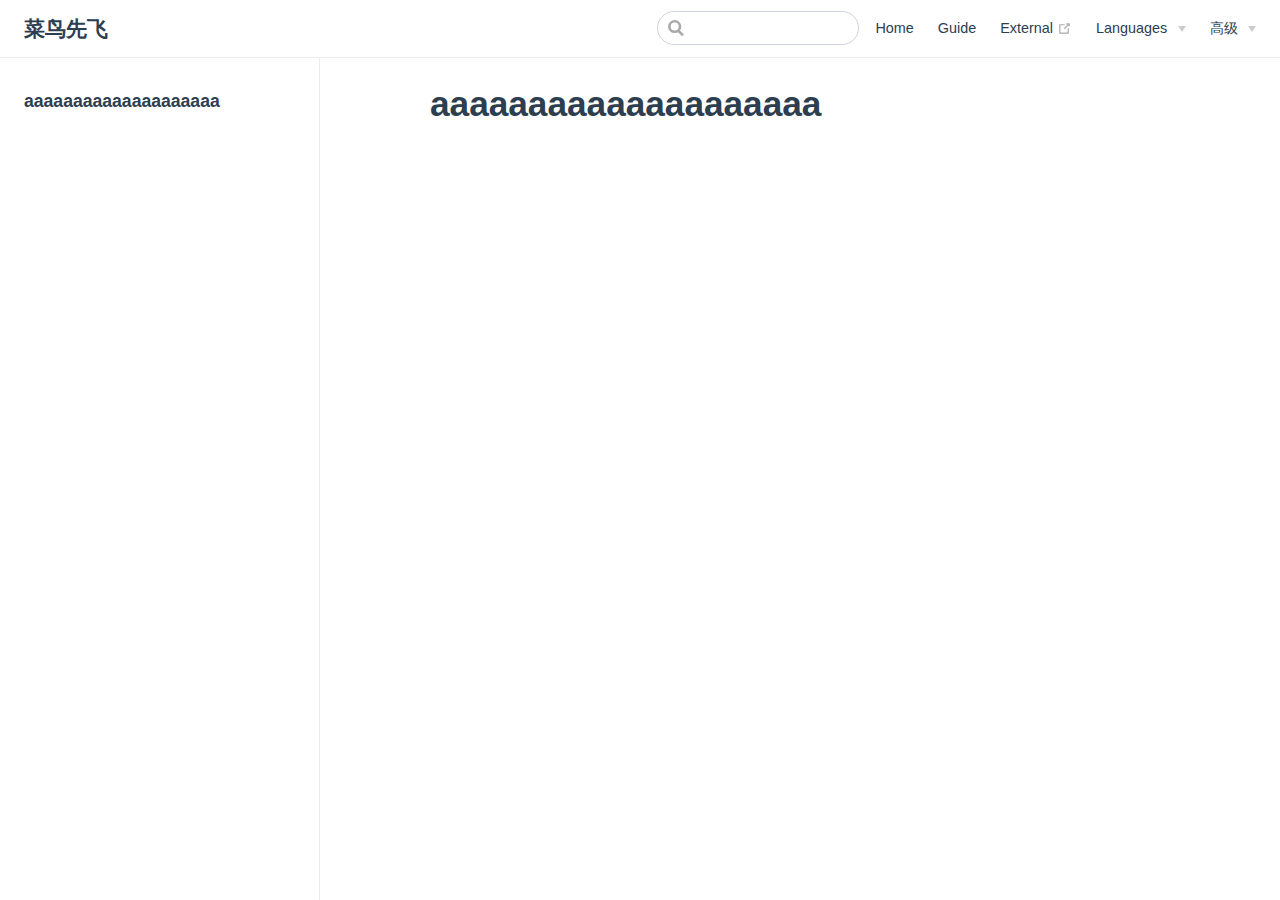
<file: page-a/a.html>
<!DOCTYPE html>
<html lang="en-US">
  <head>
    <meta charset="utf-8">
    <meta name="viewport" content="width=device-width,initial-scale=1">
    <title>aaaaaaaaaaaaaaaaaaaa | 菜鸟先飞</title>
    <meta name="description" content="练习文档">
    
    
    <link rel="preload" href="/assets/css/0.styles.1623f885.css" as="style"><link rel="preload" href="/assets/js/app.c1b1c427.js" as="script"><link rel="preload" href="/assets/js/2.346c96fb.js" as="script"><link rel="preload" href="/assets/js/15.3828d3ba.js" as="script"><link rel="prefetch" href="/assets/js/10.334f2528.js"><link rel="prefetch" href="/assets/js/11.91ad08d8.js"><link rel="prefetch" href="/assets/js/12.397485c5.js"><link rel="prefetch" href="/assets/js/13.c76f6aea.js"><link rel="prefetch" href="/assets/js/14.2a42af49.js"><link rel="prefetch" href="/assets/js/16.d2a5058e.js"><link rel="prefetch" href="/assets/js/17.c57aa40b.js"><link rel="prefetch" href="/assets/js/18.4a26d176.js"><link rel="prefetch" href="/assets/js/3.d3a04c21.js"><link rel="prefetch" href="/assets/js/4.404ac0f9.js"><link rel="prefetch" href="/assets/js/5.0bc9b5db.js"><link rel="prefetch" href="/assets/js/6.a565443d.js"><link rel="prefetch" href="/assets/js/7.ad9af6e1.js"><link rel="prefetch" href="/assets/js/8.7881b227.js"><link rel="prefetch" href="/assets/js/9.98009f1d.js">
    <link rel="stylesheet" href="/assets/css/0.styles.1623f885.css">
  </head>
  <body>
    <div id="app" data-server-rendered="true"><div class="theme-container"><header class="navbar"><div class="sidebar-button"><svg xmlns="http://www.w3.org/2000/svg" aria-hidden="true" role="img" viewBox="0 0 448 512" class="icon"><path fill="currentColor" d="M436 124H12c-6.627 0-12-5.373-12-12V80c0-6.627 5.373-12 12-12h424c6.627 0 12 5.373 12 12v32c0 6.627-5.373 12-12 12zm0 160H12c-6.627 0-12-5.373-12-12v-32c0-6.627 5.373-12 12-12h424c6.627 0 12 5.373 12 12v32c0 6.627-5.373 12-12 12zm0 160H12c-6.627 0-12-5.373-12-12v-32c0-6.627 5.373-12 12-12h424c6.627 0 12 5.373 12 12v32c0 6.627-5.373 12-12 12z"></path></svg></div> <a href="/" class="home-link router-link-active"><!----> <span class="site-name">菜鸟先飞</span></a> <div class="links"><div class="search-box"><input aria-label="Search" autocomplete="off" spellcheck="false" value=""> <!----></div> <nav class="nav-links can-hide"><div class="nav-item"><a href="/" class="nav-link">Home</a></div><div class="nav-item"><a href="/guide/" class="nav-link">Guide</a></div><div class="nav-item"><a href="https://google.com" target="_blank" rel="noopener noreferrer" class="nav-link external">
  External
  <svg xmlns="http://www.w3.org/2000/svg" aria-hidden="true" x="0px" y="0px" viewBox="0 0 100 100" width="15" height="15" class="icon outbound"><path fill="currentColor" d="M18.8,85.1h56l0,0c2.2,0,4-1.8,4-4v-32h-8v28h-48v-48h28v-8h-32l0,0c-2.2,0-4,1.8-4,4v56C14.8,83.3,16.6,85.1,18.8,85.1z"></path> <polygon fill="currentColor" points="45.7,48.7 51.3,54.3 77.2,28.5 77.2,37.2 85.2,37.2 85.2,14.9 62.8,14.9 62.8,22.9 71.5,22.9"></polygon></svg></a></div><div class="nav-item"><div class="dropdown-wrapper"><button type="button" aria-label="Languages" class="dropdown-title"><span class="title">Languages</span> <span class="arrow right"></span></button> <ul class="nav-dropdown" style="display:none;"><li class="dropdown-item"><!----> <a href="/language/chinese.html" class="nav-link">Chinese</a></li><li class="dropdown-item"><!----> <a href="/language/japanese.html" class="nav-link">Japanese</a></li></ul></div></div><div class="nav-item"><div class="dropdown-wrapper"><button type="button" aria-label="高级" class="dropdown-title"><span class="title">高级</span> <span class="arrow right"></span></button> <ul class="nav-dropdown" style="display:none;"><li class="dropdown-item"><h4>算法</h4> <ul class="dropdown-subitem-wrapper"><li class="dropdown-subitem"><a href="/language/chinese.html" class="nav-link">冒泡</a></li><li class="dropdown-subitem"><a href="/language/japanese.html" class="nav-link">快速</a></li></ul></li><li class="dropdown-item"><h4>设计模式</h4> <ul class="dropdown-subitem-wrapper"><li class="dropdown-subitem"><a href="/home2.html" class="nav-link">工厂</a></li><li class="dropdown-subitem"><a href="/home1.html" class="nav-link">单例</a></li></ul></li></ul></div></div> <!----></nav></div></header> <div class="sidebar-mask"></div> <aside class="sidebar"><nav class="nav-links"><div class="nav-item"><a href="/" class="nav-link">Home</a></div><div class="nav-item"><a href="/guide/" class="nav-link">Guide</a></div><div class="nav-item"><a href="https://google.com" target="_blank" rel="noopener noreferrer" class="nav-link external">
  External
  <svg xmlns="http://www.w3.org/2000/svg" aria-hidden="true" x="0px" y="0px" viewBox="0 0 100 100" width="15" height="15" class="icon outbound"><path fill="currentColor" d="M18.8,85.1h56l0,0c2.2,0,4-1.8,4-4v-32h-8v28h-48v-48h28v-8h-32l0,0c-2.2,0-4,1.8-4,4v56C14.8,83.3,16.6,85.1,18.8,85.1z"></path> <polygon fill="currentColor" points="45.7,48.7 51.3,54.3 77.2,28.5 77.2,37.2 85.2,37.2 85.2,14.9 62.8,14.9 62.8,22.9 71.5,22.9"></polygon></svg></a></div><div class="nav-item"><div class="dropdown-wrapper"><button type="button" aria-label="Languages" class="dropdown-title"><span class="title">Languages</span> <span class="arrow right"></span></button> <ul class="nav-dropdown" style="display:none;"><li class="dropdown-item"><!----> <a href="/language/chinese.html" class="nav-link">Chinese</a></li><li class="dropdown-item"><!----> <a href="/language/japanese.html" class="nav-link">Japanese</a></li></ul></div></div><div class="nav-item"><div class="dropdown-wrapper"><button type="button" aria-label="高级" class="dropdown-title"><span class="title">高级</span> <span class="arrow right"></span></button> <ul class="nav-dropdown" style="display:none;"><li class="dropdown-item"><h4>算法</h4> <ul class="dropdown-subitem-wrapper"><li class="dropdown-subitem"><a href="/language/chinese.html" class="nav-link">冒泡</a></li><li class="dropdown-subitem"><a href="/language/japanese.html" class="nav-link">快速</a></li></ul></li><li class="dropdown-item"><h4>设计模式</h4> <ul class="dropdown-subitem-wrapper"><li class="dropdown-subitem"><a href="/home2.html" class="nav-link">工厂</a></li><li class="dropdown-subitem"><a href="/home1.html" class="nav-link">单例</a></li></ul></li></ul></div></div> <!----></nav>  <ul class="sidebar-links"><li><section class="sidebar-group depth-0"><p class="sidebar-heading open"><span>aaaaaaaaaaaaaaaaaaaa</span> <!----></p> <!----></section></li></ul> </aside> <main class="page"> <div class="theme-default-content content__default"><h1 id="aaaaaaaaaaaaaaaaaaaa"><a href="#aaaaaaaaaaaaaaaaaaaa" class="header-anchor">#</a> aaaaaaaaaaaaaaaaaaaa</h1></div> <footer class="page-edit"><!----> <!----></footer> <!----> </main></div><div class="global-ui"></div></div>
    <script src="/assets/js/app.c1b1c427.js" defer></script><script src="/assets/js/2.346c96fb.js" defer></script><script src="/assets/js/15.3828d3ba.js" defer></script>
  </body>
</html>
</file>
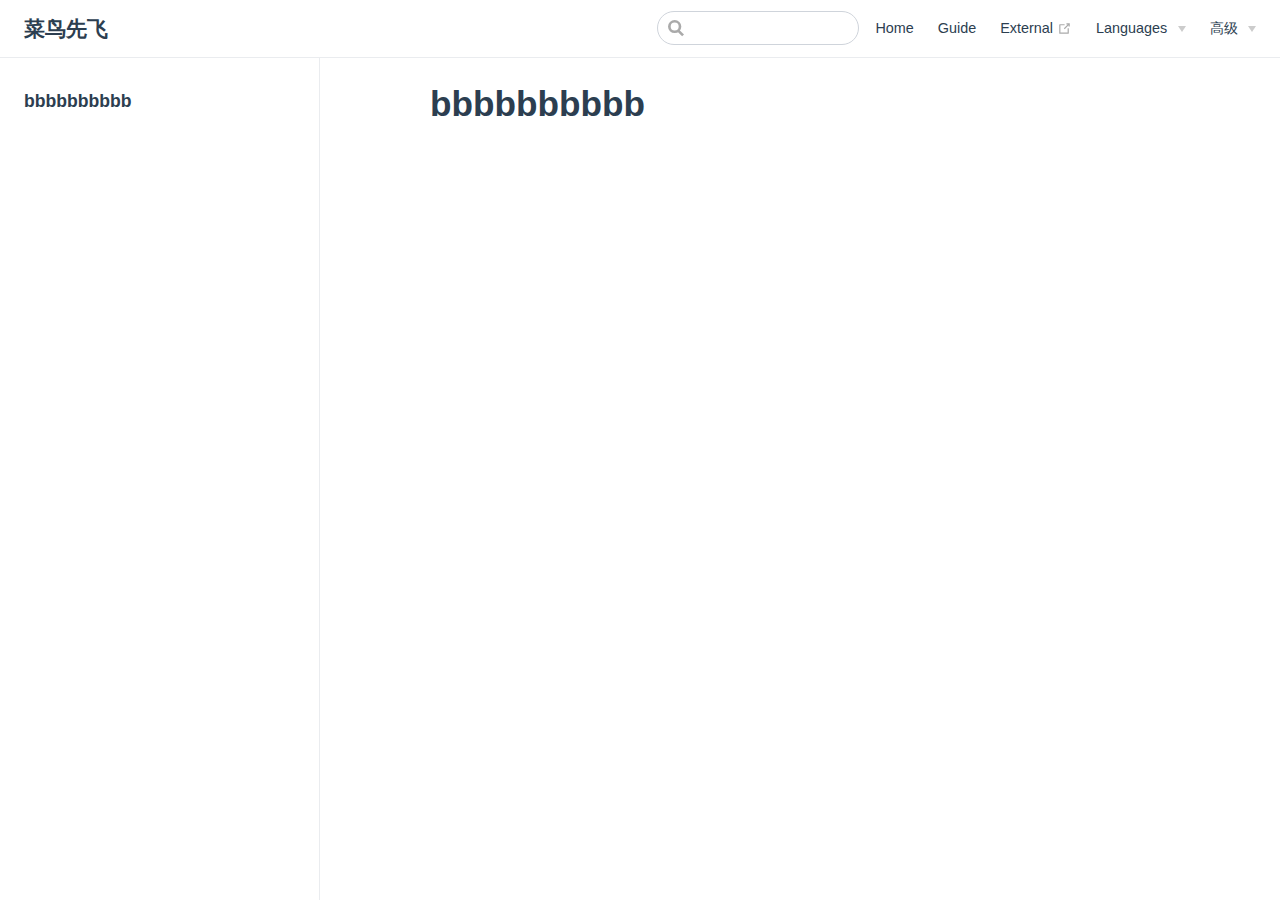
<file: page-a/b.html>
<!DOCTYPE html>
<html lang="en-US">
  <head>
    <meta charset="utf-8">
    <meta name="viewport" content="width=device-width,initial-scale=1">
    <title>bbbbbbbbbb | 菜鸟先飞</title>
    <meta name="description" content="练习文档">
    
    
    <link rel="preload" href="/assets/css/0.styles.1623f885.css" as="style"><link rel="preload" href="/assets/js/app.c1b1c427.js" as="script"><link rel="preload" href="/assets/js/2.346c96fb.js" as="script"><link rel="preload" href="/assets/js/16.d2a5058e.js" as="script"><link rel="prefetch" href="/assets/js/10.334f2528.js"><link rel="prefetch" href="/assets/js/11.91ad08d8.js"><link rel="prefetch" href="/assets/js/12.397485c5.js"><link rel="prefetch" href="/assets/js/13.c76f6aea.js"><link rel="prefetch" href="/assets/js/14.2a42af49.js"><link rel="prefetch" href="/assets/js/15.3828d3ba.js"><link rel="prefetch" href="/assets/js/17.c57aa40b.js"><link rel="prefetch" href="/assets/js/18.4a26d176.js"><link rel="prefetch" href="/assets/js/3.d3a04c21.js"><link rel="prefetch" href="/assets/js/4.404ac0f9.js"><link rel="prefetch" href="/assets/js/5.0bc9b5db.js"><link rel="prefetch" href="/assets/js/6.a565443d.js"><link rel="prefetch" href="/assets/js/7.ad9af6e1.js"><link rel="prefetch" href="/assets/js/8.7881b227.js"><link rel="prefetch" href="/assets/js/9.98009f1d.js">
    <link rel="stylesheet" href="/assets/css/0.styles.1623f885.css">
  </head>
  <body>
    <div id="app" data-server-rendered="true"><div class="theme-container"><header class="navbar"><div class="sidebar-button"><svg xmlns="http://www.w3.org/2000/svg" aria-hidden="true" role="img" viewBox="0 0 448 512" class="icon"><path fill="currentColor" d="M436 124H12c-6.627 0-12-5.373-12-12V80c0-6.627 5.373-12 12-12h424c6.627 0 12 5.373 12 12v32c0 6.627-5.373 12-12 12zm0 160H12c-6.627 0-12-5.373-12-12v-32c0-6.627 5.373-12 12-12h424c6.627 0 12 5.373 12 12v32c0 6.627-5.373 12-12 12zm0 160H12c-6.627 0-12-5.373-12-12v-32c0-6.627 5.373-12 12-12h424c6.627 0 12 5.373 12 12v32c0 6.627-5.373 12-12 12z"></path></svg></div> <a href="/" class="home-link router-link-active"><!----> <span class="site-name">菜鸟先飞</span></a> <div class="links"><div class="search-box"><input aria-label="Search" autocomplete="off" spellcheck="false" value=""> <!----></div> <nav class="nav-links can-hide"><div class="nav-item"><a href="/" class="nav-link">Home</a></div><div class="nav-item"><a href="/guide/" class="nav-link">Guide</a></div><div class="nav-item"><a href="https://google.com" target="_blank" rel="noopener noreferrer" class="nav-link external">
  External
  <svg xmlns="http://www.w3.org/2000/svg" aria-hidden="true" x="0px" y="0px" viewBox="0 0 100 100" width="15" height="15" class="icon outbound"><path fill="currentColor" d="M18.8,85.1h56l0,0c2.2,0,4-1.8,4-4v-32h-8v28h-48v-48h28v-8h-32l0,0c-2.2,0-4,1.8-4,4v56C14.8,83.3,16.6,85.1,18.8,85.1z"></path> <polygon fill="currentColor" points="45.7,48.7 51.3,54.3 77.2,28.5 77.2,37.2 85.2,37.2 85.2,14.9 62.8,14.9 62.8,22.9 71.5,22.9"></polygon></svg></a></div><div class="nav-item"><div class="dropdown-wrapper"><button type="button" aria-label="Languages" class="dropdown-title"><span class="title">Languages</span> <span class="arrow right"></span></button> <ul class="nav-dropdown" style="display:none;"><li class="dropdown-item"><!----> <a href="/language/chinese.html" class="nav-link">Chinese</a></li><li class="dropdown-item"><!----> <a href="/language/japanese.html" class="nav-link">Japanese</a></li></ul></div></div><div class="nav-item"><div class="dropdown-wrapper"><button type="button" aria-label="高级" class="dropdown-title"><span class="title">高级</span> <span class="arrow right"></span></button> <ul class="nav-dropdown" style="display:none;"><li class="dropdown-item"><h4>算法</h4> <ul class="dropdown-subitem-wrapper"><li class="dropdown-subitem"><a href="/language/chinese.html" class="nav-link">冒泡</a></li><li class="dropdown-subitem"><a href="/language/japanese.html" class="nav-link">快速</a></li></ul></li><li class="dropdown-item"><h4>设计模式</h4> <ul class="dropdown-subitem-wrapper"><li class="dropdown-subitem"><a href="/home2.html" class="nav-link">工厂</a></li><li class="dropdown-subitem"><a href="/home1.html" class="nav-link">单例</a></li></ul></li></ul></div></div> <!----></nav></div></header> <div class="sidebar-mask"></div> <aside class="sidebar"><nav class="nav-links"><div class="nav-item"><a href="/" class="nav-link">Home</a></div><div class="nav-item"><a href="/guide/" class="nav-link">Guide</a></div><div class="nav-item"><a href="https://google.com" target="_blank" rel="noopener noreferrer" class="nav-link external">
  External
  <svg xmlns="http://www.w3.org/2000/svg" aria-hidden="true" x="0px" y="0px" viewBox="0 0 100 100" width="15" height="15" class="icon outbound"><path fill="currentColor" d="M18.8,85.1h56l0,0c2.2,0,4-1.8,4-4v-32h-8v28h-48v-48h28v-8h-32l0,0c-2.2,0-4,1.8-4,4v56C14.8,83.3,16.6,85.1,18.8,85.1z"></path> <polygon fill="currentColor" points="45.7,48.7 51.3,54.3 77.2,28.5 77.2,37.2 85.2,37.2 85.2,14.9 62.8,14.9 62.8,22.9 71.5,22.9"></polygon></svg></a></div><div class="nav-item"><div class="dropdown-wrapper"><button type="button" aria-label="Languages" class="dropdown-title"><span class="title">Languages</span> <span class="arrow right"></span></button> <ul class="nav-dropdown" style="display:none;"><li class="dropdown-item"><!----> <a href="/language/chinese.html" class="nav-link">Chinese</a></li><li class="dropdown-item"><!----> <a href="/language/japanese.html" class="nav-link">Japanese</a></li></ul></div></div><div class="nav-item"><div class="dropdown-wrapper"><button type="button" aria-label="高级" class="dropdown-title"><span class="title">高级</span> <span class="arrow right"></span></button> <ul class="nav-dropdown" style="display:none;"><li class="dropdown-item"><h4>算法</h4> <ul class="dropdown-subitem-wrapper"><li class="dropdown-subitem"><a href="/language/chinese.html" class="nav-link">冒泡</a></li><li class="dropdown-subitem"><a href="/language/japanese.html" class="nav-link">快速</a></li></ul></li><li class="dropdown-item"><h4>设计模式</h4> <ul class="dropdown-subitem-wrapper"><li class="dropdown-subitem"><a href="/home2.html" class="nav-link">工厂</a></li><li class="dropdown-subitem"><a href="/home1.html" class="nav-link">单例</a></li></ul></li></ul></div></div> <!----></nav>  <ul class="sidebar-links"><li><section class="sidebar-group depth-0"><p class="sidebar-heading open"><span>bbbbbbbbbb</span> <!----></p> <!----></section></li></ul> </aside> <main class="page"> <div class="theme-default-content content__default"><h1 id="bbbbbbbbbb"><a href="#bbbbbbbbbb" class="header-anchor">#</a> bbbbbbbbbb</h1></div> <footer class="page-edit"><!----> <!----></footer> <!----> </main></div><div class="global-ui"></div></div>
    <script src="/assets/js/app.c1b1c427.js" defer></script><script src="/assets/js/2.346c96fb.js" defer></script><script src="/assets/js/16.d2a5058e.js" defer></script>
  </body>
</html>
</file>
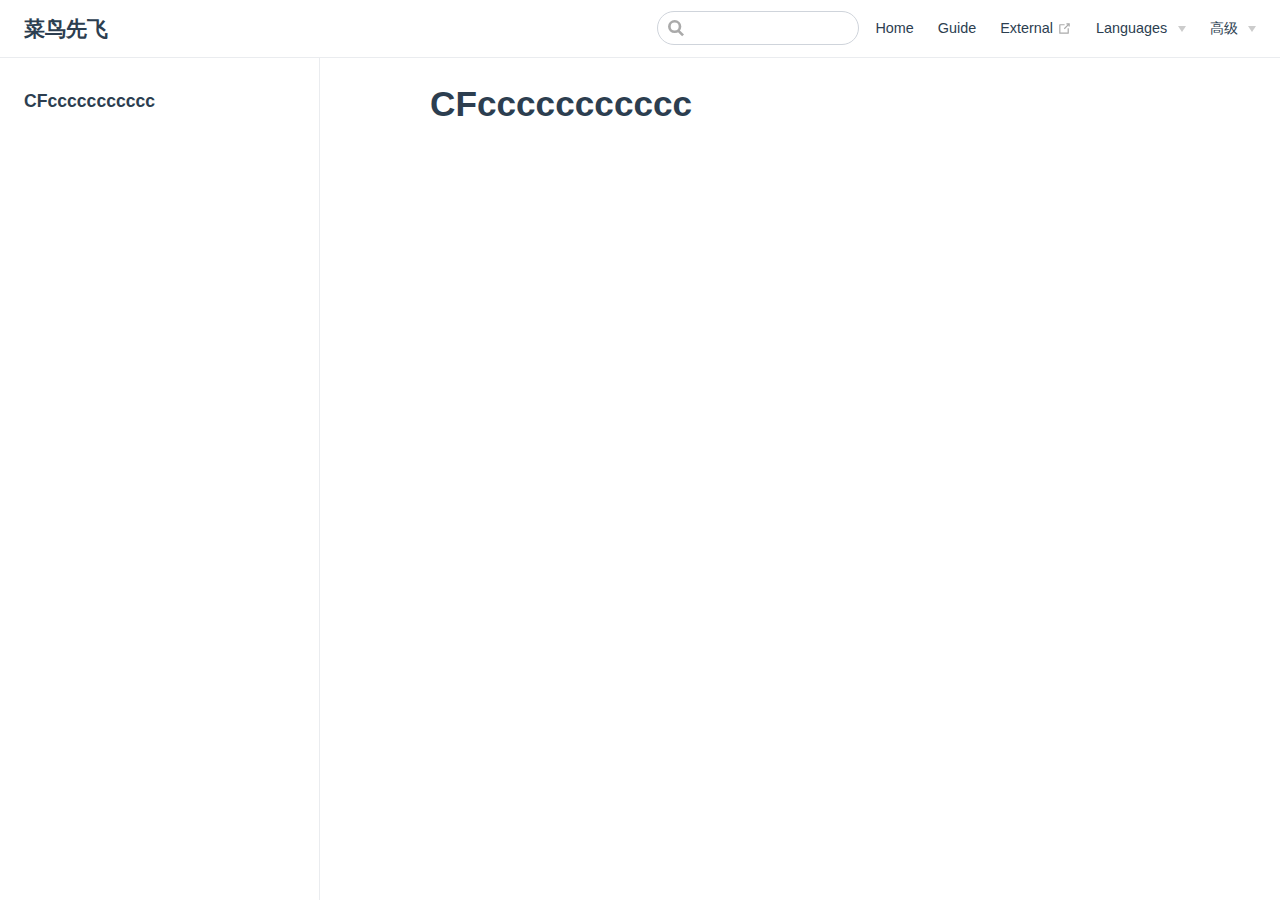
<file: page-a/c.html>
<!DOCTYPE html>
<html lang="en-US">
  <head>
    <meta charset="utf-8">
    <meta name="viewport" content="width=device-width,initial-scale=1">
    <title>CFccccccccccc | 菜鸟先飞</title>
    <meta name="description" content="练习文档">
    
    
    <link rel="preload" href="/assets/css/0.styles.1623f885.css" as="style"><link rel="preload" href="/assets/js/app.c1b1c427.js" as="script"><link rel="preload" href="/assets/js/2.346c96fb.js" as="script"><link rel="preload" href="/assets/js/17.c57aa40b.js" as="script"><link rel="prefetch" href="/assets/js/10.334f2528.js"><link rel="prefetch" href="/assets/js/11.91ad08d8.js"><link rel="prefetch" href="/assets/js/12.397485c5.js"><link rel="prefetch" href="/assets/js/13.c76f6aea.js"><link rel="prefetch" href="/assets/js/14.2a42af49.js"><link rel="prefetch" href="/assets/js/15.3828d3ba.js"><link rel="prefetch" href="/assets/js/16.d2a5058e.js"><link rel="prefetch" href="/assets/js/18.4a26d176.js"><link rel="prefetch" href="/assets/js/3.d3a04c21.js"><link rel="prefetch" href="/assets/js/4.404ac0f9.js"><link rel="prefetch" href="/assets/js/5.0bc9b5db.js"><link rel="prefetch" href="/assets/js/6.a565443d.js"><link rel="prefetch" href="/assets/js/7.ad9af6e1.js"><link rel="prefetch" href="/assets/js/8.7881b227.js"><link rel="prefetch" href="/assets/js/9.98009f1d.js">
    <link rel="stylesheet" href="/assets/css/0.styles.1623f885.css">
  </head>
  <body>
    <div id="app" data-server-rendered="true"><div class="theme-container"><header class="navbar"><div class="sidebar-button"><svg xmlns="http://www.w3.org/2000/svg" aria-hidden="true" role="img" viewBox="0 0 448 512" class="icon"><path fill="currentColor" d="M436 124H12c-6.627 0-12-5.373-12-12V80c0-6.627 5.373-12 12-12h424c6.627 0 12 5.373 12 12v32c0 6.627-5.373 12-12 12zm0 160H12c-6.627 0-12-5.373-12-12v-32c0-6.627 5.373-12 12-12h424c6.627 0 12 5.373 12 12v32c0 6.627-5.373 12-12 12zm0 160H12c-6.627 0-12-5.373-12-12v-32c0-6.627 5.373-12 12-12h424c6.627 0 12 5.373 12 12v32c0 6.627-5.373 12-12 12z"></path></svg></div> <a href="/" class="home-link router-link-active"><!----> <span class="site-name">菜鸟先飞</span></a> <div class="links"><div class="search-box"><input aria-label="Search" autocomplete="off" spellcheck="false" value=""> <!----></div> <nav class="nav-links can-hide"><div class="nav-item"><a href="/" class="nav-link">Home</a></div><div class="nav-item"><a href="/guide/" class="nav-link">Guide</a></div><div class="nav-item"><a href="https://google.com" target="_blank" rel="noopener noreferrer" class="nav-link external">
  External
  <svg xmlns="http://www.w3.org/2000/svg" aria-hidden="true" x="0px" y="0px" viewBox="0 0 100 100" width="15" height="15" class="icon outbound"><path fill="currentColor" d="M18.8,85.1h56l0,0c2.2,0,4-1.8,4-4v-32h-8v28h-48v-48h28v-8h-32l0,0c-2.2,0-4,1.8-4,4v56C14.8,83.3,16.6,85.1,18.8,85.1z"></path> <polygon fill="currentColor" points="45.7,48.7 51.3,54.3 77.2,28.5 77.2,37.2 85.2,37.2 85.2,14.9 62.8,14.9 62.8,22.9 71.5,22.9"></polygon></svg></a></div><div class="nav-item"><div class="dropdown-wrapper"><button type="button" aria-label="Languages" class="dropdown-title"><span class="title">Languages</span> <span class="arrow right"></span></button> <ul class="nav-dropdown" style="display:none;"><li class="dropdown-item"><!----> <a href="/language/chinese.html" class="nav-link">Chinese</a></li><li class="dropdown-item"><!----> <a href="/language/japanese.html" class="nav-link">Japanese</a></li></ul></div></div><div class="nav-item"><div class="dropdown-wrapper"><button type="button" aria-label="高级" class="dropdown-title"><span class="title">高级</span> <span class="arrow right"></span></button> <ul class="nav-dropdown" style="display:none;"><li class="dropdown-item"><h4>算法</h4> <ul class="dropdown-subitem-wrapper"><li class="dropdown-subitem"><a href="/language/chinese.html" class="nav-link">冒泡</a></li><li class="dropdown-subitem"><a href="/language/japanese.html" class="nav-link">快速</a></li></ul></li><li class="dropdown-item"><h4>设计模式</h4> <ul class="dropdown-subitem-wrapper"><li class="dropdown-subitem"><a href="/home2.html" class="nav-link">工厂</a></li><li class="dropdown-subitem"><a href="/home1.html" class="nav-link">单例</a></li></ul></li></ul></div></div> <!----></nav></div></header> <div class="sidebar-mask"></div> <aside class="sidebar"><nav class="nav-links"><div class="nav-item"><a href="/" class="nav-link">Home</a></div><div class="nav-item"><a href="/guide/" class="nav-link">Guide</a></div><div class="nav-item"><a href="https://google.com" target="_blank" rel="noopener noreferrer" class="nav-link external">
  External
  <svg xmlns="http://www.w3.org/2000/svg" aria-hidden="true" x="0px" y="0px" viewBox="0 0 100 100" width="15" height="15" class="icon outbound"><path fill="currentColor" d="M18.8,85.1h56l0,0c2.2,0,4-1.8,4-4v-32h-8v28h-48v-48h28v-8h-32l0,0c-2.2,0-4,1.8-4,4v56C14.8,83.3,16.6,85.1,18.8,85.1z"></path> <polygon fill="currentColor" points="45.7,48.7 51.3,54.3 77.2,28.5 77.2,37.2 85.2,37.2 85.2,14.9 62.8,14.9 62.8,22.9 71.5,22.9"></polygon></svg></a></div><div class="nav-item"><div class="dropdown-wrapper"><button type="button" aria-label="Languages" class="dropdown-title"><span class="title">Languages</span> <span class="arrow right"></span></button> <ul class="nav-dropdown" style="display:none;"><li class="dropdown-item"><!----> <a href="/language/chinese.html" class="nav-link">Chinese</a></li><li class="dropdown-item"><!----> <a href="/language/japanese.html" class="nav-link">Japanese</a></li></ul></div></div><div class="nav-item"><div class="dropdown-wrapper"><button type="button" aria-label="高级" class="dropdown-title"><span class="title">高级</span> <span class="arrow right"></span></button> <ul class="nav-dropdown" style="display:none;"><li class="dropdown-item"><h4>算法</h4> <ul class="dropdown-subitem-wrapper"><li class="dropdown-subitem"><a href="/language/chinese.html" class="nav-link">冒泡</a></li><li class="dropdown-subitem"><a href="/language/japanese.html" class="nav-link">快速</a></li></ul></li><li class="dropdown-item"><h4>设计模式</h4> <ul class="dropdown-subitem-wrapper"><li class="dropdown-subitem"><a href="/home2.html" class="nav-link">工厂</a></li><li class="dropdown-subitem"><a href="/home1.html" class="nav-link">单例</a></li></ul></li></ul></div></div> <!----></nav>  <ul class="sidebar-links"><li><section class="sidebar-group depth-0"><p class="sidebar-heading open"><span>CFccccccccccc</span> <!----></p> <!----></section></li></ul> </aside> <main class="page"> <div class="theme-default-content content__default"><h1 id="cfccccccccccc"><a href="#cfccccccccccc" class="header-anchor">#</a> CFccccccccccc</h1></div> <footer class="page-edit"><!----> <!----></footer> <!----> </main></div><div class="global-ui"></div></div>
    <script src="/assets/js/app.c1b1c427.js" defer></script><script src="/assets/js/2.346c96fb.js" defer></script><script src="/assets/js/17.c57aa40b.js" defer></script>
  </body>
</html>
</file>
<file: assets/css/0.styles.1623f885.css>
#nprogress{pointer-events:none}#nprogress .bar{background:#3eaf7c;position:fixed;z-index:1031;top:0;left:0;width:100%;height:2px}#nprogress .peg{display:block;position:absolute;right:0;width:100px;height:100%;box-shadow:0 0 10px #3eaf7c,0 0 5px #3eaf7c;opacity:1;transform:rotate(3deg) translateY(-4px)}#nprogress .spinner{display:block;position:fixed;z-index:1031;top:15px;right:15px}#nprogress .spinner-icon{width:18px;height:18px;box-sizing:border-box;border-color:#3eaf7c transparent transparent #3eaf7c;border-style:solid;border-width:2px;border-radius:50%;animation:nprogress-spinner .4s linear infinite}.nprogress-custom-parent{overflow:hidden;position:relative}.nprogress-custom-parent #nprogress .bar,.nprogress-custom-parent #nprogress .spinner{position:absolute}@keyframes nprogress-spinner{0%{transform:rotate(0deg)}to{transform:rotate(1turn)}}.icon.outbound{color:#aaa;display:inline-block;vertical-align:middle;position:relative;top:-1px}.home{padding:3.6rem 2rem 0;max-width:960px;margin:0 auto;display:block}.home .hero{text-align:center}.home .hero img{max-width:100%;max-height:280px;display:block;margin:3rem auto 1.5rem}.home .hero h1{font-size:3rem}.home .hero .action,.home .hero .description,.home .hero h1{margin:1.8rem auto}.home .hero .description{max-width:35rem;font-size:1.6rem;line-height:1.3;color:#6a8bad}.home .hero .action-button{display:inline-block;font-size:1.2rem;color:#fff;background-color:#3eaf7c;padding:.8rem 1.6rem;border-radius:4px;transition:background-color .1s ease;box-sizing:border-box;border-bottom:1px solid #389d70}.home .hero .action-button:hover{background-color:#4abf8a}.home .features{border-top:1px solid #eaecef;padding:1.2rem 0;margin-top:2.5rem;display:flex;flex-wrap:wrap;align-items:flex-start;align-content:stretch;justify-content:space-between}.home .feature{flex-grow:1;flex-basis:30%;max-width:30%}.home .feature h2{font-size:1.4rem;font-weight:500;border-bottom:none;padding-bottom:0;color:#3a5169}.home .feature p{color:#4e6e8e}.home .footer{padding:2.5rem;border-top:1px solid #eaecef;text-align:center;color:#4e6e8e}@media (max-width:719px){.home .features{flex-direction:column}.home .feature{max-width:100%;padding:0 2.5rem}}@media (max-width:419px){.home{padding-left:1.5rem;padding-right:1.5rem}.home .hero img{max-height:210px;margin:2rem auto 1.2rem}.home .hero h1{font-size:2rem}.home .hero .action,.home .hero .description,.home .hero h1{margin:1.2rem auto}.home .hero .description{font-size:1.2rem}.home .hero .action-button{font-size:1rem;padding:.6rem 1.2rem}.home .feature h2{font-size:1.25rem}}.search-box{display:inline-block;position:relative;margin-right:1rem}.search-box input{cursor:text;width:10rem;height:2rem;color:#4e6e8e;display:inline-block;border:1px solid #cfd4db;border-radius:2rem;font-size:.9rem;line-height:2rem;padding:0 .5rem 0 2rem;outline:none;transition:all .2s ease;background:#fff url(/assets/img/search.83621669.svg) .6rem .5rem no-repeat;background-size:1rem}.search-box input:focus{cursor:auto;border-color:#3eaf7c}.search-box .suggestions{background:#fff;width:20rem;position:absolute;top:1.5rem;border:1px solid #cfd4db;border-radius:6px;padding:.4rem;list-style-type:none}.search-box .suggestions.align-right{right:0}.search-box .suggestion{line-height:1.4;padding:.4rem .6rem;border-radius:4px;cursor:pointer}.search-box .suggestion a{white-space:normal;color:#5d82a6}.search-box .suggestion a .page-title{font-weight:600}.search-box .suggestion a .header{font-size:.9em;margin-left:.25em}.search-box .suggestion.focused{background-color:#f3f4f5}.search-box .suggestion.focused a{color:#3eaf7c}@media (max-width:959px){.search-box input{cursor:pointer;width:0;border-color:transparent;position:relative}.search-box input:focus{cursor:text;left:0;width:10rem}}@media (-ms-high-contrast:none){.search-box input{height:2rem}}@media (max-width:959px) and (min-width:719px){.search-box .suggestions{left:0}}@media (max-width:719px){.search-box{margin-right:0}.search-box input{left:1rem}.search-box .suggestions{right:0}}@media (max-width:419px){.search-box .suggestions{width:calc(100vw - 4rem)}.search-box input:focus{width:8rem}}.sidebar-button{cursor:pointer;display:none;width:1.25rem;height:1.25rem;position:absolute;padding:.6rem;top:.6rem;left:1rem}.sidebar-button .icon{display:block;width:1.25rem;height:1.25rem}@media (max-width:719px){.sidebar-button{display:block}}.dropdown-enter,.dropdown-leave-to{height:0!important}.dropdown-wrapper{cursor:pointer}.dropdown-wrapper .dropdown-title{display:block;font-size:.9rem;font-family:inherit;cursor:inherit;padding:inherit;line-height:1.4rem;background:transparent;border:none;font-weight:500;color:#2c3e50}.dropdown-wrapper .dropdown-title:hover{border-color:transparent}.dropdown-wrapper .dropdown-title .arrow{vertical-align:middle;margin-top:-1px;margin-left:.4rem}.dropdown-wrapper .nav-dropdown .dropdown-item{color:inherit;line-height:1.7rem}.dropdown-wrapper .nav-dropdown .dropdown-item h4{margin:.45rem 0 0;border-top:1px solid #eee;padding:.45rem 1.5rem 0 1.25rem}.dropdown-wrapper .nav-dropdown .dropdown-item .dropdown-subitem-wrapper{padding:0;list-style:none}.dropdown-wrapper .nav-dropdown .dropdown-item .dropdown-subitem-wrapper .dropdown-subitem{font-size:.9em}.dropdown-wrapper .nav-dropdown .dropdown-item a{display:block;line-height:1.7rem;position:relative;border-bottom:none;font-weight:400;margin-bottom:0;padding:0 1.5rem 0 1.25rem}.dropdown-wrapper .nav-dropdown .dropdown-item a.router-link-active,.dropdown-wrapper .nav-dropdown .dropdown-item a:hover{color:#3eaf7c}.dropdown-wrapper .nav-dropdown .dropdown-item a.router-link-active:after{content:"";width:0;height:0;border-left:5px solid #3eaf7c;border-top:3px solid transparent;border-bottom:3px solid transparent;position:absolute;top:calc(50% - 2px);left:9px}.dropdown-wrapper .nav-dropdown .dropdown-item:first-child h4{margin-top:0;padding-top:0;border-top:0}@media (max-width:719px){.dropdown-wrapper.open .dropdown-title{margin-bottom:.5rem}.dropdown-wrapper .dropdown-title{font-weight:600;font-size:inherit}.dropdown-wrapper .dropdown-title:hover{color:#3eaf7c}.dropdown-wrapper .nav-dropdown{transition:height .1s ease-out;overflow:hidden}.dropdown-wrapper .nav-dropdown .dropdown-item h4{border-top:0;margin-top:0;padding-top:0}.dropdown-wrapper .nav-dropdown .dropdown-item>a,.dropdown-wrapper .nav-dropdown .dropdown-item h4{font-size:15px;line-height:2rem}.dropdown-wrapper .nav-dropdown .dropdown-item .dropdown-subitem{font-size:14px;padding-left:1rem}}@media (min-width:719px){.dropdown-wrapper{height:1.8rem}.dropdown-wrapper.open .nav-dropdown,.dropdown-wrapper:hover .nav-dropdown{display:block!important}.dropdown-wrapper.open:blur{display:none}.dropdown-wrapper .dropdown-title .arrow{border-left:4px solid transparent;border-right:4px solid transparent;border-top:6px solid #ccc;border-bottom:0}.dropdown-wrapper .nav-dropdown{display:none;height:auto!important;box-sizing:border-box;max-height:calc(100vh - 2.7rem);overflow-y:auto;position:absolute;top:100%;right:0;background-color:#fff;padding:.6rem 0;border:1px solid;border-color:#ddd #ddd #ccc;text-align:left;border-radius:.25rem;white-space:nowrap;margin:0}}.nav-links{display:inline-block}.nav-links a{line-height:1.4rem;color:inherit}.nav-links a.router-link-active,.nav-links a:hover{color:#3eaf7c}.nav-links .nav-item{position:relative;display:inline-block;margin-left:1.5rem;line-height:2rem}.nav-links .nav-item:first-child{margin-left:0}.nav-links .repo-link{margin-left:1.5rem}@media (max-width:719px){.nav-links .nav-item,.nav-links .repo-link{margin-left:0}}@media (min-width:719px){.nav-links a.router-link-active,.nav-links a:hover{color:#2c3e50}.nav-item>a:not(.external).router-link-active,.nav-item>a:not(.external):hover{margin-bottom:-2px;border-bottom:2px solid #46bd87}}.navbar{padding:.7rem 1.5rem;line-height:2.2rem}.navbar a,.navbar img,.navbar span{display:inline-block}.navbar .logo{height:2.2rem;min-width:2.2rem;margin-right:.8rem;vertical-align:top}.navbar .site-name{font-size:1.3rem;font-weight:600;color:#2c3e50;position:relative}.navbar .links{padding-left:1.5rem;box-sizing:border-box;background-color:#fff;white-space:nowrap;font-size:.9rem;position:absolute;right:1.5rem;top:.7rem;display:flex}.navbar .links .search-box{flex:0 0 auto;vertical-align:top}@media (max-width:719px){.navbar{padding-left:4rem}.navbar .can-hide{display:none}.navbar .links{padding-left:1.5rem}.navbar .site-name{width:calc(100vw - 9.4rem);overflow:hidden;white-space:nowrap;text-overflow:ellipsis}}.page-edit{max-width:740px;margin:0 auto;padding:2rem 2.5rem}@media (max-width:959px){.page-edit{padding:2rem}}@media (max-width:419px){.page-edit{padding:1.5rem}}.page-edit{padding-top:1rem;padding-bottom:1rem;overflow:auto}.page-edit .edit-link{display:inline-block}.page-edit .edit-link a{color:#4e6e8e;margin-right:.25rem}.page-edit .last-updated{float:right;font-size:.9em}.page-edit .last-updated .prefix{font-weight:500;color:#4e6e8e}.page-edit .last-updated .time{font-weight:400;color:#aaa}@media (max-width:719px){.page-edit .edit-link{margin-bottom:.5rem}.page-edit .last-updated{font-size:.8em;float:none;text-align:left}}.page-nav{max-width:740px;margin:0 auto;padding:2rem 2.5rem}@media (max-width:959px){.page-nav{padding:2rem}}@media (max-width:419px){.page-nav{padding:1.5rem}}.page-nav{padding-top:1rem;padding-bottom:0}.page-nav .inner{min-height:2rem;margin-top:0;border-top:1px solid #eaecef;padding-top:1rem;overflow:auto}.page-nav .next{float:right}.page{padding-bottom:2rem;display:block}.sidebar-group .sidebar-group{padding-left:.5em}.sidebar-group:not(.collapsable) .sidebar-heading:not(.clickable){cursor:auto;color:inherit}.sidebar-group.is-sub-group{padding-left:0}.sidebar-group.is-sub-group>.sidebar-heading{font-size:.95em;line-height:1.4;font-weight:400;padding-left:2rem}.sidebar-group.is-sub-group>.sidebar-heading:not(.clickable){opacity:.5}.sidebar-group.is-sub-group>.sidebar-group-items{padding-left:1rem}.sidebar-group.is-sub-group>.sidebar-group-items>li>.sidebar-link{font-size:.95em;border-left:none}.sidebar-group.depth-2>.sidebar-heading{border-left:none}.sidebar-heading{color:#2c3e50;transition:color .15s ease;cursor:pointer;font-size:1.1em;font-weight:700;padding:.35rem 1.5rem .35rem 1.25rem;width:100%;box-sizing:border-box;margin:0;border-left:.25rem solid transparent}.sidebar-heading.open,.sidebar-heading:hover{color:inherit}.sidebar-heading .arrow{position:relative;top:-.12em;left:.5em}.sidebar-heading.clickable.active{font-weight:600;color:#3eaf7c;border-left-color:#3eaf7c}.sidebar-heading.clickable:hover{color:#3eaf7c}.sidebar-group-items{transition:height .1s ease-out;font-size:.95em;overflow:hidden}.sidebar .sidebar-sub-headers{padding-left:1rem;font-size:.95em}a.sidebar-link{font-size:1em;font-weight:400;display:inline-block;color:#2c3e50;border-left:.25rem solid transparent;padding:.35rem 1rem .35rem 1.25rem;line-height:1.4;width:100%;box-sizing:border-box}a.sidebar-link:hover{color:#3eaf7c}a.sidebar-link.active{font-weight:600;color:#3eaf7c;border-left-color:#3eaf7c}.sidebar-group a.sidebar-link{padding-left:2rem}.sidebar-sub-headers a.sidebar-link{padding-top:.25rem;padding-bottom:.25rem;border-left:none}.sidebar-sub-headers a.sidebar-link.active{font-weight:500}.sidebar ul{padding:0;margin:0;list-style-type:none}.sidebar a{display:inline-block}.sidebar .nav-links{display:none;border-bottom:1px solid #eaecef;padding:.5rem 0 .75rem}.sidebar .nav-links a{font-weight:600}.sidebar .nav-links .nav-item,.sidebar .nav-links .repo-link{display:block;line-height:1.25rem;font-size:1.1em;padding:.5rem 0 .5rem 1.5rem}.sidebar>.sidebar-links{padding:1.5rem 0}.sidebar>.sidebar-links>li>a.sidebar-link{font-size:1.1em;line-height:1.7;font-weight:700}.sidebar>.sidebar-links>li:not(:first-child){margin-top:.75rem}@media (max-width:719px){.sidebar .nav-links{display:block}.sidebar .nav-links .dropdown-wrapper .nav-dropdown .dropdown-item a.router-link-active:after{top:calc(1rem - 2px)}.sidebar>.sidebar-links{padding:1rem 0}}code[class*=language-],pre[class*=language-]{color:#ccc;background:none;font-family:Consolas,Monaco,Andale Mono,Ubuntu Mono,monospace;font-size:1em;text-align:left;white-space:pre;word-spacing:normal;word-break:normal;word-wrap:normal;line-height:1.5;-moz-tab-size:4;-o-tab-size:4;tab-size:4;-webkit-hyphens:none;-ms-hyphens:none;hyphens:none}pre[class*=language-]{padding:1em;margin:.5em 0;overflow:auto}:not(pre)>code[class*=language-],pre[class*=language-]{background:#2d2d2d}:not(pre)>code[class*=language-]{padding:.1em;border-radius:.3em;white-space:normal}.token.block-comment,.token.cdata,.token.comment,.token.doctype,.token.prolog{color:#999}.token.punctuation{color:#ccc}.token.attr-name,.token.deleted,.token.namespace,.token.tag{color:#e2777a}.token.function-name{color:#6196cc}.token.boolean,.token.function,.token.number{color:#f08d49}.token.class-name,.token.constant,.token.property,.token.symbol{color:#f8c555}.token.atrule,.token.builtin,.token.important,.token.keyword,.token.selector{color:#cc99cd}.token.attr-value,.token.char,.token.regex,.token.string,.token.variable{color:#7ec699}.token.entity,.token.operator,.token.url{color:#67cdcc}.token.bold,.token.important{font-weight:700}.token.italic{font-style:italic}.token.entity{cursor:help}.token.inserted{color:green}.theme-default-content code{color:#476582;padding:.25rem .5rem;margin:0;font-size:.85em;background-color:rgba(27,31,35,.05);border-radius:3px}.theme-default-content code .token.deleted{color:#ec5975}.theme-default-content code .token.inserted{color:#3eaf7c}.theme-default-content pre,.theme-default-content pre[class*=language-]{line-height:1.4;padding:1.25rem 1.5rem;margin:.85rem 0;background-color:#282c34;border-radius:6px;overflow:auto}.theme-default-content pre[class*=language-] code,.theme-default-content pre code{color:#fff;padding:0;background-color:transparent;border-radius:0}div[class*=language-]{position:relative;background-color:#282c34;border-radius:6px}div[class*=language-] .highlight-lines{-webkit-user-select:none;-ms-user-select:none;user-select:none;padding-top:1.3rem;position:absolute;top:0;left:0;width:100%;line-height:1.4}div[class*=language-] .highlight-lines .highlighted{background-color:rgba(0,0,0,.66)}div[class*=language-] pre,div[class*=language-] pre[class*=language-]{background:transparent;position:relative;z-index:1}div[class*=language-]:before{position:absolute;z-index:3;top:.8em;right:1em;font-size:.75rem;color:hsla(0,0%,100%,.4)}div[class*=language-]:not(.line-numbers-mode) .line-numbers-wrapper{display:none}div[class*=language-].line-numbers-mode .highlight-lines .highlighted{position:relative}div[class*=language-].line-numbers-mode .highlight-lines .highlighted:before{content:" ";position:absolute;z-index:3;left:0;top:0;display:block;width:3.5rem;height:100%;background-color:rgba(0,0,0,.66)}div[class*=language-].line-numbers-mode pre{padding-left:4.5rem;vertical-align:middle}div[class*=language-].line-numbers-mode .line-numbers-wrapper{position:absolute;top:0;width:3.5rem;text-align:center;color:hsla(0,0%,100%,.3);padding:1.25rem 0;line-height:1.4}div[class*=language-].line-numbers-mode .line-numbers-wrapper br{-webkit-user-select:none;-ms-user-select:none;user-select:none}div[class*=language-].line-numbers-mode .line-numbers-wrapper .line-number{position:relative;z-index:4;-webkit-user-select:none;-ms-user-select:none;user-select:none;font-size:.85em}div[class*=language-].line-numbers-mode:after{content:"";position:absolute;z-index:2;top:0;left:0;width:3.5rem;height:100%;border-radius:6px 0 0 6px;border-right:1px solid rgba(0,0,0,.66);background-color:#282c34}div[class~=language-js]:before{content:"js"}div[class~=language-ts]:before{content:"ts"}div[class~=language-html]:before{content:"html"}div[class~=language-md]:before{content:"md"}div[class~=language-vue]:before{content:"vue"}div[class~=language-css]:before{content:"css"}div[class~=language-sass]:before{content:"sass"}div[class~=language-scss]:before{content:"scss"}div[class~=language-less]:before{content:"less"}div[class~=language-stylus]:before{content:"stylus"}div[class~=language-go]:before{content:"go"}div[class~=language-java]:before{content:"java"}div[class~=language-c]:before{content:"c"}div[class~=language-sh]:before{content:"sh"}div[class~=language-yaml]:before{content:"yaml"}div[class~=language-py]:before{content:"py"}div[class~=language-docker]:before{content:"docker"}div[class~=language-dockerfile]:before{content:"dockerfile"}div[class~=language-makefile]:before{content:"makefile"}div[class~=language-javascript]:before{content:"js"}div[class~=language-typescript]:before{content:"ts"}div[class~=language-markup]:before{content:"html"}div[class~=language-markdown]:before{content:"md"}div[class~=language-json]:before{content:"json"}div[class~=language-ruby]:before{content:"rb"}div[class~=language-python]:before{content:"py"}div[class~=language-bash]:before{content:"sh"}div[class~=language-php]:before{content:"php"}.custom-block .custom-block-title{font-weight:600;margin-bottom:-.4rem}.custom-block.danger,.custom-block.tip,.custom-block.warning{padding:.1rem 1.5rem;border-left-width:.5rem;border-left-style:solid;margin:1rem 0}.custom-block.tip{background-color:#f3f5f7;border-color:#42b983}.custom-block.warning{background-color:rgba(255,229,100,.3);border-color:#e7c000;color:#6b5900}.custom-block.warning .custom-block-title{color:#b29400}.custom-block.warning a{color:#2c3e50}.custom-block.danger{background-color:#ffe6e6;border-color:#c00;color:#4d0000}.custom-block.danger .custom-block-title{color:#900}.custom-block.danger a{color:#2c3e50}.arrow{display:inline-block;width:0;height:0}.arrow.up{border-bottom:6px solid #ccc}.arrow.down,.arrow.up{border-left:4px solid transparent;border-right:4px solid transparent}.arrow.down{border-top:6px solid #ccc}.arrow.right{border-left:6px solid #ccc}.arrow.left,.arrow.right{border-top:4px solid transparent;border-bottom:4px solid transparent}.arrow.left{border-right:6px solid #ccc}.theme-default-content:not(.custom){max-width:740px;margin:0 auto;padding:2rem 2.5rem}@media (max-width:959px){.theme-default-content:not(.custom){padding:2rem}}@media (max-width:419px){.theme-default-content:not(.custom){padding:1.5rem}}.table-of-contents .badge{vertical-align:middle}body,html{padding:0;margin:0;background-color:#fff}body{font-family:-apple-system,BlinkMacSystemFont,Segoe UI,Roboto,Oxygen,Ubuntu,Cantarell,Fira Sans,Droid Sans,Helvetica Neue,sans-serif;-webkit-font-smoothing:antialiased;-moz-osx-font-smoothing:grayscale;font-size:16px;color:#2c3e50}.page{padding-left:20rem}.navbar{z-index:20;right:0;height:3.6rem;background-color:#fff;box-sizing:border-box;border-bottom:1px solid #eaecef}.navbar,.sidebar-mask{position:fixed;top:0;left:0}.sidebar-mask{z-index:9;width:100vw;height:100vh;display:none}.sidebar{font-size:16px;background-color:#fff;width:20rem;position:fixed;z-index:10;margin:0;top:3.6rem;left:0;bottom:0;box-sizing:border-box;border-right:1px solid #eaecef;overflow-y:auto}.theme-default-content:not(.custom)>:first-child{margin-top:3.6rem}.theme-default-content:not(.custom) a:hover{text-decoration:underline}.theme-default-content:not(.custom) p.demo{padding:1rem 1.5rem;border:1px solid #ddd;border-radius:4px}.theme-default-content:not(.custom) img{max-width:100%}.theme-default-content.custom{padding:0;margin:0}.theme-default-content.custom img{max-width:100%}a{font-weight:500;text-decoration:none}a,p a code{color:#3eaf7c}p a code{font-weight:400}kbd{background:#eee;border:.15rem solid #ddd;border-bottom:.25rem solid #ddd;border-radius:.15rem;padding:0 .15em}blockquote{font-size:1rem;color:#999;border-left:.2rem solid #dfe2e5;margin:1rem 0;padding:.25rem 0 .25rem 1rem}blockquote>p{margin:0}ol,ul{padding-left:1.2em}strong{font-weight:600}h1,h2,h3,h4,h5,h6{font-weight:600;line-height:1.25}.theme-default-content:not(.custom)>h1,.theme-default-content:not(.custom)>h2,.theme-default-content:not(.custom)>h3,.theme-default-content:not(.custom)>h4,.theme-default-content:not(.custom)>h5,.theme-default-content:not(.custom)>h6{margin-top:-3.1rem;padding-top:4.6rem;margin-bottom:0}.theme-default-content:not(.custom)>h1:first-child,.theme-default-content:not(.custom)>h2:first-child,.theme-default-content:not(.custom)>h3:first-child,.theme-default-content:not(.custom)>h4:first-child,.theme-default-content:not(.custom)>h5:first-child,.theme-default-content:not(.custom)>h6:first-child{margin-top:-1.5rem;margin-bottom:1rem}.theme-default-content:not(.custom)>h1:first-child+.custom-block,.theme-default-content:not(.custom)>h1:first-child+p,.theme-default-content:not(.custom)>h1:first-child+pre,.theme-default-content:not(.custom)>h2:first-child+.custom-block,.theme-default-content:not(.custom)>h2:first-child+p,.theme-default-content:not(.custom)>h2:first-child+pre,.theme-default-content:not(.custom)>h3:first-child+.custom-block,.theme-default-content:not(.custom)>h3:first-child+p,.theme-default-content:not(.custom)>h3:first-child+pre,.theme-default-content:not(.custom)>h4:first-child+.custom-block,.theme-default-content:not(.custom)>h4:first-child+p,.theme-default-content:not(.custom)>h4:first-child+pre,.theme-default-content:not(.custom)>h5:first-child+.custom-block,.theme-default-content:not(.custom)>h5:first-child+p,.theme-default-content:not(.custom)>h5:first-child+pre,.theme-default-content:not(.custom)>h6:first-child+.custom-block,.theme-default-content:not(.custom)>h6:first-child+p,.theme-default-content:not(.custom)>h6:first-child+pre{margin-top:2rem}h1:hover .header-anchor,h2:hover .header-anchor,h3:hover .header-anchor,h4:hover .header-anchor,h5:hover .header-anchor,h6:hover .header-anchor{opacity:1}h1{font-size:2.2rem}h2{font-size:1.65rem;padding-bottom:.3rem;border-bottom:1px solid #eaecef}h3{font-size:1.35rem}a.header-anchor{font-size:.85em;float:left;margin-left:-.87em;padding-right:.23em;margin-top:.125em;opacity:0}a.header-anchor:hover{text-decoration:none}.line-number,code,kbd{font-family:source-code-pro,Menlo,Monaco,Consolas,Courier New,monospace}ol,p,ul{line-height:1.7}hr{border:0;border-top:1px solid #eaecef}table{border-collapse:collapse;margin:1rem 0;display:block;overflow-x:auto}tr{border-top:1px solid #dfe2e5}tr:nth-child(2n){background-color:#f6f8fa}td,th{border:1px solid #dfe2e5;padding:.6em 1em}.theme-container.sidebar-open .sidebar-mask{display:block}.theme-container.no-navbar .theme-default-content:not(.custom)>h1,.theme-container.no-navbar h2,.theme-container.no-navbar h3,.theme-container.no-navbar h4,.theme-container.no-navbar h5,.theme-container.no-navbar h6{margin-top:1.5rem;padding-top:0}.theme-container.no-navbar .sidebar{top:0}@media (min-width:720px){.theme-container.no-sidebar .sidebar{display:none}.theme-container.no-sidebar .page{padding-left:0}}@media (max-width:959px){.sidebar{font-size:15px;width:16.4rem}.page{padding-left:16.4rem}}@media (max-width:719px){.sidebar{top:0;padding-top:3.6rem;transform:translateX(-100%);transition:transform .2s ease}.page{padding-left:0}.theme-container.sidebar-open .sidebar{transform:translateX(0)}.theme-container.no-navbar .sidebar{padding-top:0}}@media (max-width:419px){h1{font-size:1.9rem}.theme-default-content div[class*=language-]{margin:.85rem -1.5rem;border-radius:0}}.badge[data-v-73cb279f]{display:inline-block;font-size:14px;height:18px;line-height:18px;border-radius:3px;padding:0 6px;color:#fff}.badge.green[data-v-73cb279f],.badge.tip[data-v-73cb279f],.badge[data-v-73cb279f]{background-color:#42b983}.badge.error[data-v-73cb279f]{background-color:#da5961}.badge.warn[data-v-73cb279f],.badge.warning[data-v-73cb279f],.badge.yellow[data-v-73cb279f]{background-color:#e7c000}.badge+.badge[data-v-73cb279f]{margin-left:5px}
</file>
